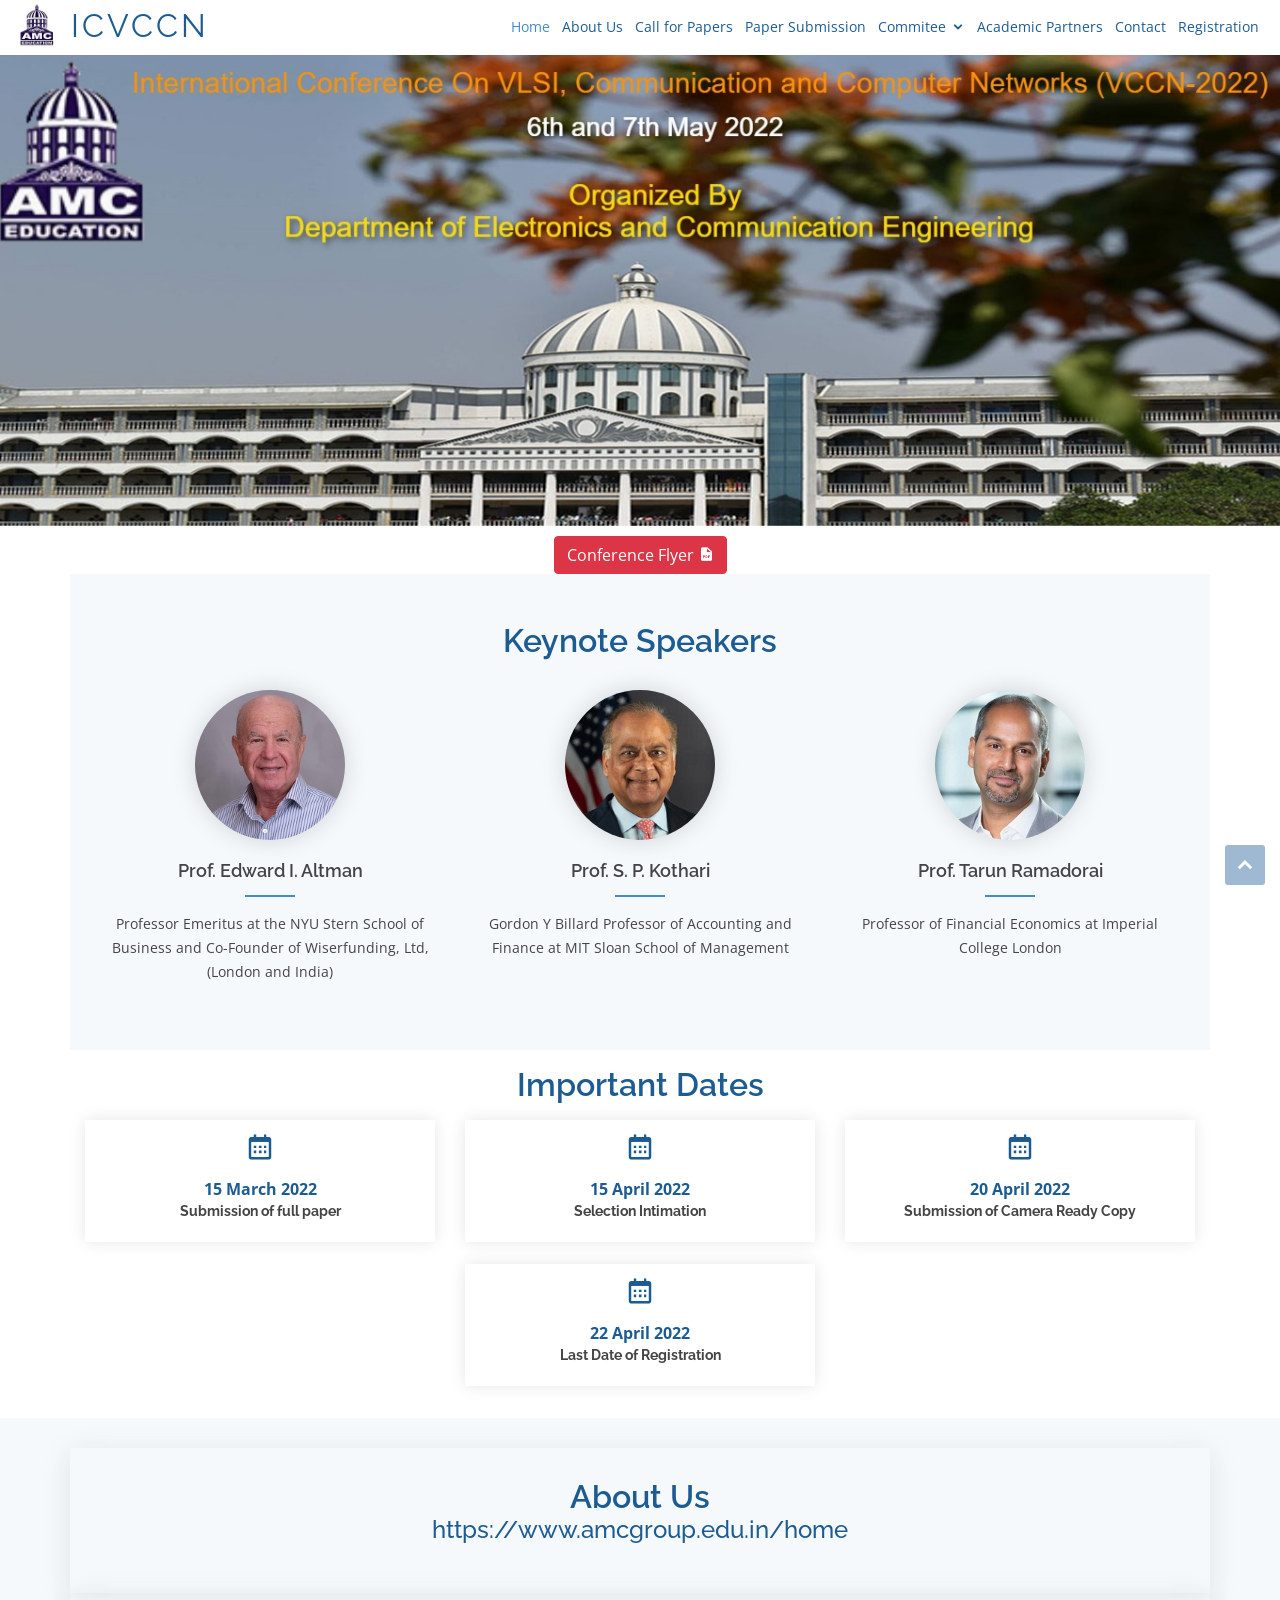
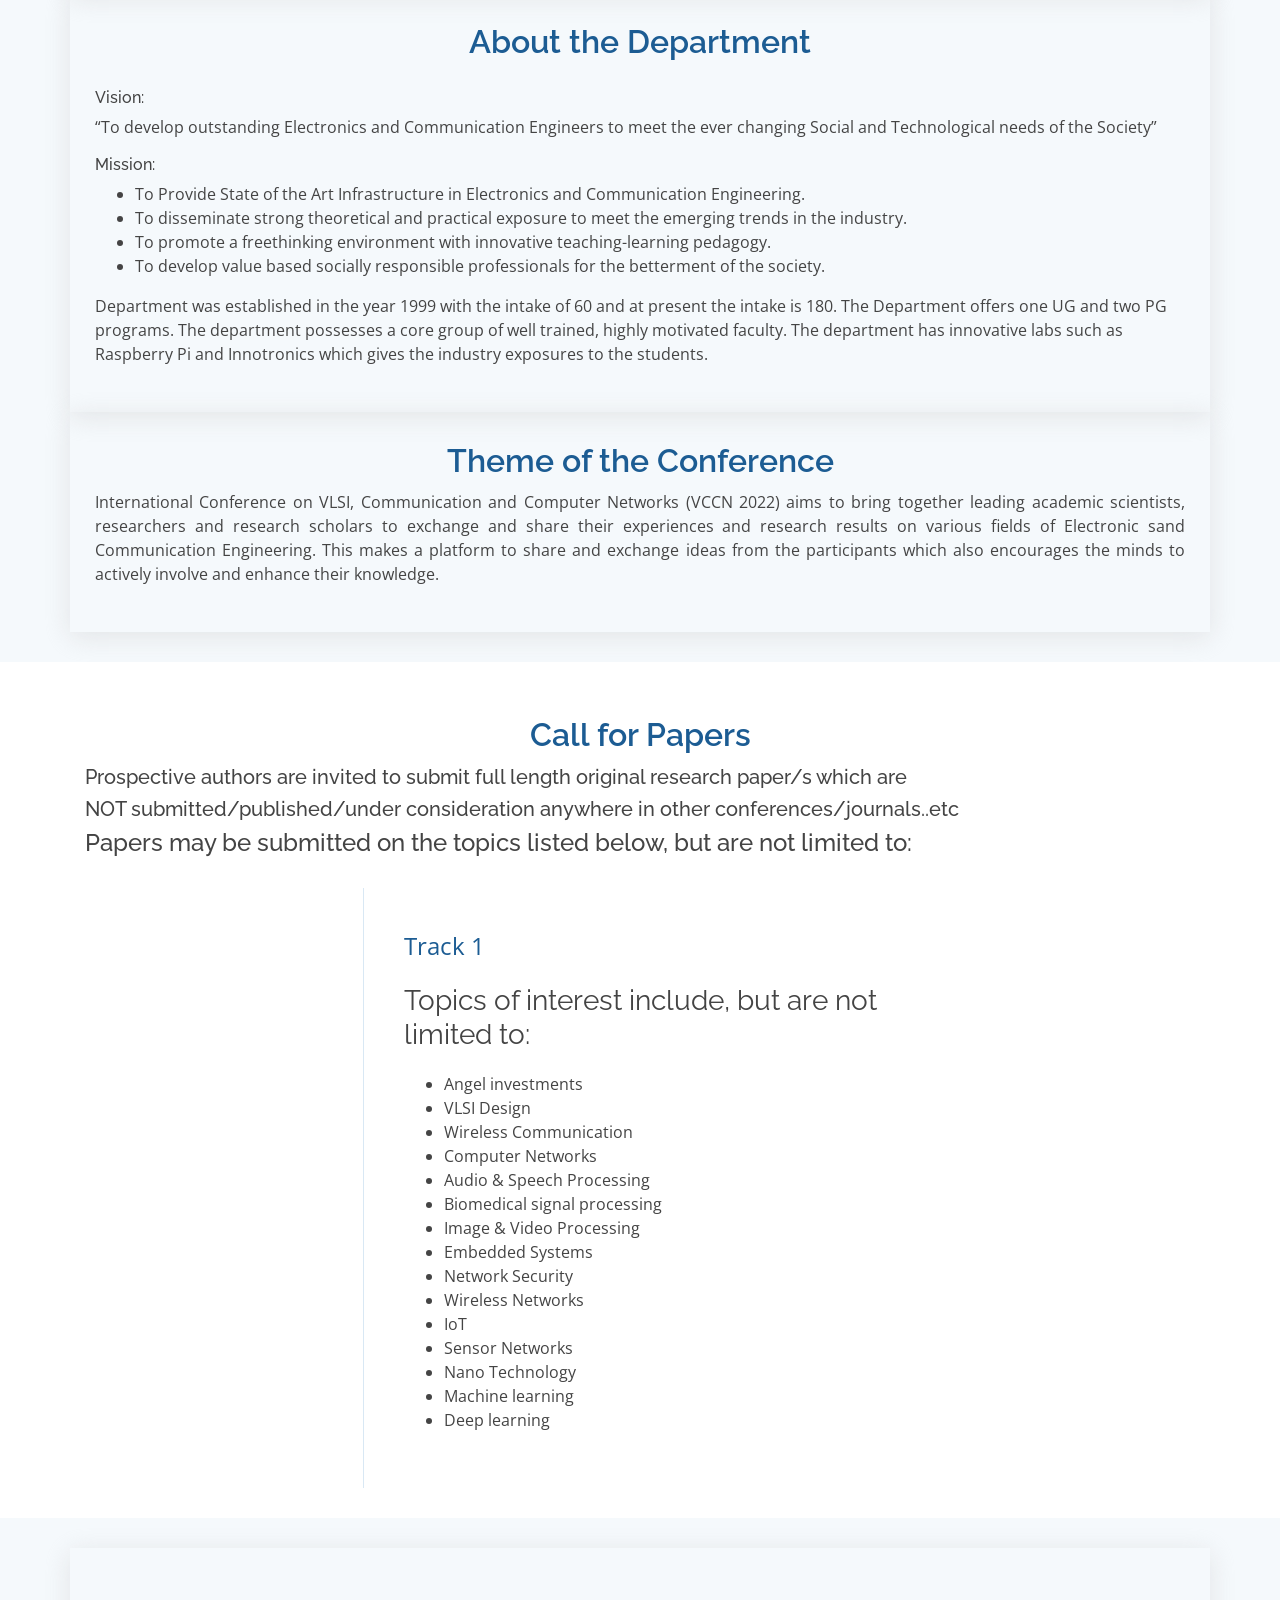
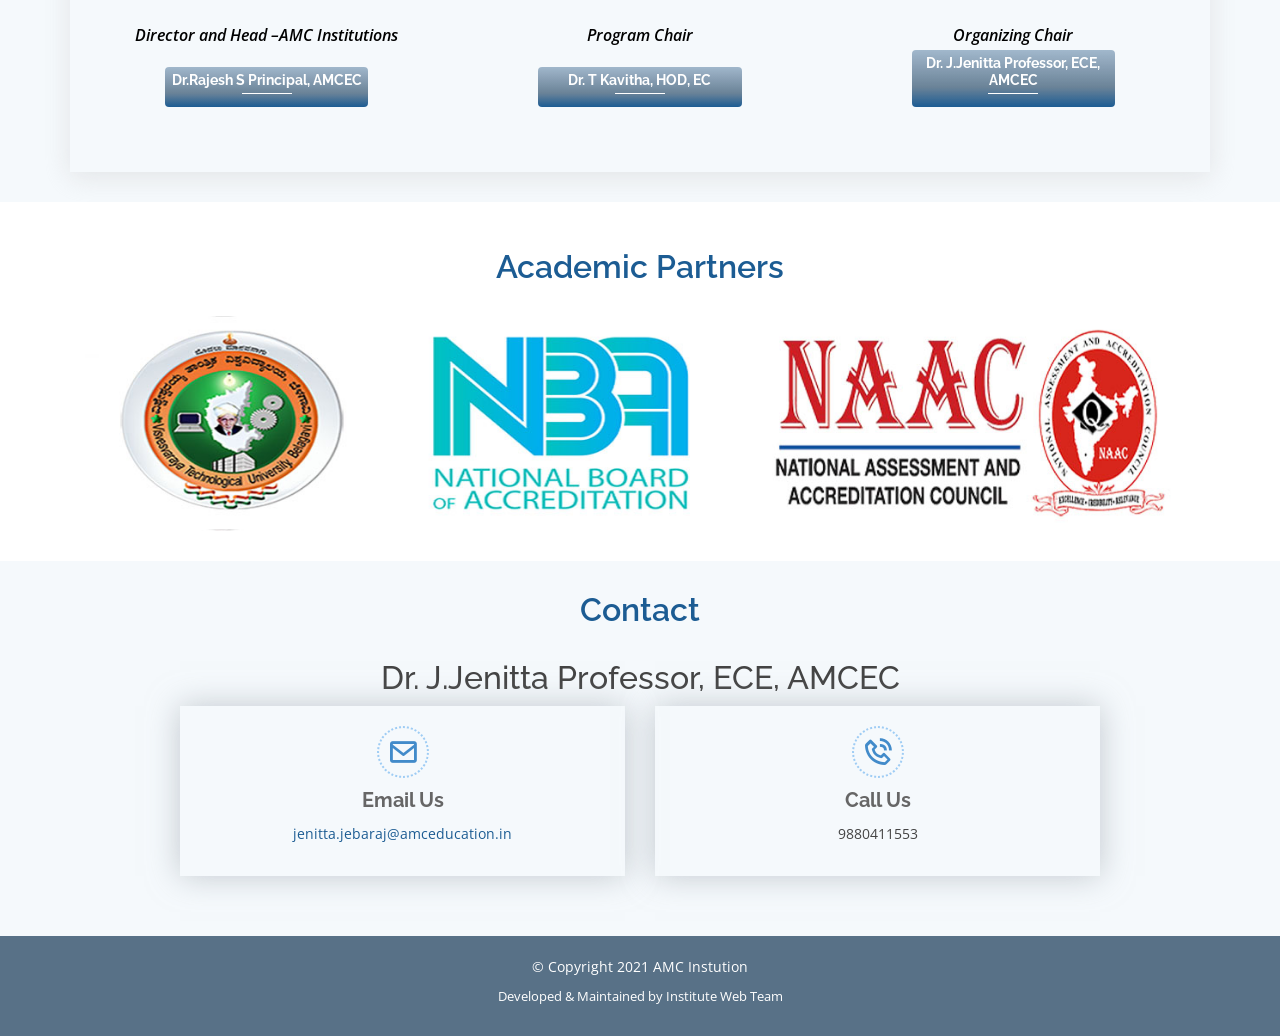
<file: EC-AMCEC/index.html>
<!DOCTYPE html>
<html lang="en">


<head>
  <meta charset="utf-8">
  <meta content="width=device-width, initial-scale=1.0" name="viewport">

  <title>Home | ICVCCN-2022</title>
  <meta content="International Conference On VLSI, Communication and Computer Networks" name="description">
  <meta content="ICVCCN-2022" name="keywords">

  <!-- Favicons -->
  <link href="assets/img/icfmcf-logo.ico" rel="icon">


  <!-- Google Fonts -->
  <link href="https://fonts.googleapis.com/css?family=Open+Sans:300,300i,400,400i,600,600i,700,700i|Raleway:300,300i,400,400i,600,600i,700,700i,900" rel="stylesheet">

  <!-- Vendor CSS Files -->
  <link href="assets/vendor/bootstrap/css/bootstrap.min.css" rel="stylesheet">
  <link href="assets/vendor/icofont/icofont.min.css" rel="stylesheet">
  <link href="assets/vendor/boxicons/css/boxicons.min.css" rel="stylesheet">
  <link href="assets/vendor/animate.css/animate.min.css" rel="stylesheet">
  <link href="assets/vendor/venobox/venobox.css" rel="stylesheet">
  <link href="assets/vendor/owl.carousel/assets/owl.carousel.min.css" rel="stylesheet">
  <link href="assets/vendor/aos/aos.css" rel="stylesheet">

  <!-- Template Main CSS File -->
  <link href="assets/css/style.css" rel="stylesheet">

</head>

<body>

  <!-- ======= Header ======= -->
<header id="header">
    <div class="container-fluid">

      <div class="logo float-left py-1">
        <!-- <h1 class="text-light"><a href="index.html"><span>ICFMCF</span></a></h1> -->
        <!-- Uncomment below if you prefer to use an image logo -->
      <h1 class="text-light"><a href="index-2.html"><img src="assets/img/logo.png" alt="" class="img-fluid">&nbsp;ICVCCN</a></h1>
      </div>

      <nav class="nav-menu float-right d-none d-lg-block py-1">
        <ul>
          <li class="active"><a href="index-2.html">Home</a></li>
          <li><a href="index-2.html#about">About Us</a></li>
		      <li><a href="index-2.html#papers">Call for Papers</a></li>
          <li><a href="papers-submission.html">Paper Submission</a></li>
          <li class="drop-down"><a href="index-2.html#commitee">Commitee</a>
              <ul>
              <li><a href="CheifPatrons.html">Cheif Patrons</a></li>
              <li><a href="Patrons.html">Patrons</a></li>
              <li><a href="TechnicalProgramCommittee.html">Technical Program Committee</a></li>
              <li><a href="ProgramChair.html">Program Chair</a></li>
              <li><a href="OrganizingChair.html">Organizing Chair</a></li>
              </ul>
		      </li>
		 
		  <li><a href="index-2.html#partners">Academic Partners</a></li>
          
          </li>
          
		  <li><a href="index-2.html#contact">Contact</a></li>
		  <li><a href="register.html">Registration</a></li>
        </ul>
      </nav><!-- .nav-menu -->

    </div>
  </header><!-- End Header -->
  <!-- ======= Hero Section ======= -->
  <section id="home" style="padding:0;">
   
      <div class="carousel slide" data-ride="carousel">
		<div class="carousel-inner" role="listbox">

          <!-- Slide 1 -->
          <div class="carousel-item active">
          <div class="carousel-item active">
            <img class="d-block w-100" src="assets/img/slide/icfmcf.jpg" alt="First slide">
          </div>
        </div>
      </div>

  </section><!-- End Hero -->
  <main id="main">
<section class="counts" style="padding:10px 0;">
<div class="container">

<div class="row">
<div class="col-sm-12 text-center">
<a href="assets/data/cfp-poster-icfmcf.pdf" target="_blank" class="btn btn-danger">Conference Flyer <i class="bx bxs-file-pdf"></i></a>
</div>
<div id="speakers" class="col-12 section-bg">
<!-- ======= Speaker Section ======= -->

      <div class="services container mt-3">

        <div class="section-title">
          <h2 class="mt-5">Keynote Speakers</h2>
        </div>

        <div class="row">
          <div class="col-lg-4 col-md-6 icon-box" data-aos="fade-up">
            <div class="icon"><img src="assets/img/speaker/ealtman.jpg" class="img-fluid"></div>
            <h4 class="title"><a href="https://www.stern.nyu.edu/faculty/bio/edward-altman" target="_blank">Prof. Edward I. Altman</a></h4>
            <p class="description">Professor Emeritus at the NYU Stern School of Business and Co-Founder of Wiserfunding, Ltd, (London and India)</p>
          </div>					
          <div class="col-lg-4 col-md-6 icon-box" data-aos="fade-up" data-aos-delay="100">
            <div class="icon"><img src="assets/img/speaker/s-p-kothari.jpg" class="img-fluid"></div>
            <h4 class="title"><a href="https://mitsloan.mit.edu/faculty/directory/s-p-kothari" target="_blank">Prof. S. P. Kothari</a></h4>
            <p class="description">Gordon Y Billard Professor of Accounting and Finance at MIT Sloan School of Management</p>
          </div>
          <div class="col-lg-4 col-md-6 icon-box" data-aos="fade-up" data-aos-delay="200">
            <div class="icon"><img src="assets/img/speaker/TarunHeadshot.jpg" class="img-fluid"></div>
            <h4 class="title"><a href="https://www.tarunramadorai.com/" target="_blank">Prof. Tarun Ramadorai</a></h4>
            <p class="description">Professor of Financial Economics at Imperial College London</p>
          </div>
        </div>

      </div>
   <!-- End Speaker Section -->
</div>
<div class="col-md-12 aos-init aos-animate" data-aos="fade-up" data-aos-delay="200">
	<div class="row pt-3 justify-content-center">
		<div class="col-12"><div class="section-title pb-3">
		  <h2 class="mb-0">Important Dates</h2>
		</div></div>
	

	<div class=" col-md-4 col-6 text-center aos-init aos-animate" data-aos="fade-up">
		<div class="count-box">	
		  <span><i class="bx bx-calendar"></i> 15 March 2022</span>
		  <p><b>Submission of full paper</b></p>
		</div>
    </div>
	<div class=" col-md-4 col-6 text-center aos-init aos-animate" data-aos="fade-up">
		<div class="count-box"> 
		  <span><i class="bx bx-calendar"></i> 15 April 2022</span>
		  <p><b>Selection Intimation</b></p>
		</div>
    </div>
	<div class="col-md-4 col-6 text-center aos-init aos-animate" data-aos="fade-up">
		<div class="count-box"> 
		  <span><i class="bx bx-calendar"></i> 20 April 2022</span>
		  <p><b>Submission of Camera Ready Copy</b></p>
		</div>
    </div>
    <div class="col-md-4 col-6 text-center aos-init aos-animate" data-aos="fade-up">
      <div class="count-box">
        <span><i class="bx bx-calendar"></i> 22 April 2022</span>
        <p><b>Last Date of Registration</b></p>
      </div>
      </div>
</div>
</div>
</div>
</div>
</section>
    <!-- ======= About Us Section ======= -->
    <section id="about" class="about section-bg">
      <div class="container">
        <div class="row no-gutters" data-aos="fade-up">          
          <div class="col-lg-12 justify-content-center about-content">
            <div class="section-title mb-0">
              <h2 class="mb-0">About Us</h2>
            <h4><a href="https://www.amcgroup.edu.in/home">https://www.amcgroup.edu.in/home</a></h4>
            </div>
            </div>
        </div>
      </div>
      <div class="container">
        <div class="row no-gutters" data-aos="fade-up">          
          <div class="col-lg-12 justify-content-center about-content">
            <div class="section-title mb-0">
              <h2 class="mb-0">About the Department</h2>
            </div>
            <p class="text-justify"><h6>Vision:</h6> <p>“To develop outstanding Electronics and Communication Engineers to meet the ever changing Social and Technological needs of the Society”</p>
              <h6>Mission:</h6>
              <ul>                   
                <li>To Provide State of the Art Infrastructure in Electronics and Communication Engineering.</li>
                <li>To disseminate strong theoretical and practical exposure to meet the emerging trends in the industry.</li>
                <li>To promote a freethinking environment with innovative teaching-learning pedagogy.</li>
                <li>To develop value based socially responsible professionals for the betterment of the society.</li>
                </ul>
              <p>Department was established in the year 1999 with the intake of 60 and at present the intake is 180. The Department offers one UG and two PG programs. The department possesses a core group of well trained, highly motivated faculty.  The department has innovative labs such as Raspberry Pi and Innotronics which gives the industry exposures to the students.</p> 
          </div>
        </div>
      </div>
      <div class="container">
        <div class="row no-gutters" data-aos="fade-up">          
          <div class="col-lg-12 justify-content-center about-content">
            <div class="section-title mb-0">
              <h2 class="mb-0">Theme of the Conference</h2>
            </div>
            <p class="text-justify">International Conference on VLSI, Communication and Computer Networks (VCCN 2022) aims to bring together leading academic scientists, researchers and research scholars to exchange and share their experiences and research results on various fields of Electronic sand Communication Engineering. This makes a platform to share and exchange ideas from the participants which also encourages the minds to actively involve and enhance their knowledge.  
			</p>
          </div>
        </div>
      </div>
    </section><!-- End About Us Section -->

    <!-- ======= About Lists Section ======= -->
    <section id="papers" class="about-lists" class="about">
      <div class="container">
        <div class="row no-gutters justify-content-center" data-aos="fade-up">
		<div class="col-lg-12 my-4 " >
		<div class="section-title mb-0">
              <h2 class="mb-0">Call for Papers</h2>
            </div>
		<h5>Prospective authors are invited to submit full length original research paper/s which are</h5> 
      <h5>NOT submitted/published/under consideration anywhere in other conferences/journals..etc</h5>
		<h4>Papers may be submitted on the topics listed below, but are not limited to:</h4>
	</div>

          <div class="col-md-6 content-item" data-aos="fade-up" data-aos-delay="100">
            <span>Track 1</span>
            <h4>Topics of interest include, but are not limited to:</h4>
<ul>
<li>Angel investments</li>
<li>VLSI Design</li>
<li>Wireless Communication</li>
<li>Computer Networks</li>
<li>Audio & Speech Processing</li>
<li>Biomedical signal processing</li>
<li>Image & Video Processing</li>
<li>Embedded Systems</li>
<li>Network Security</li>
<li>Wireless Networks</li>
<li>IoT</li>
<li>Sensor Networks</li>
<li>Nano Technology</li>
<li>Machine learning</li>
<li>Deep learning</li>
</ul>
          </div>   

        </div>

      </div>
    </section><!-- End About Lists Section -->
	
	
	
	<!-- ======= commitee Section ======= -->
    <section id="commitee" class="section-bg">
      <div class="container">
        <div class="row shadow-section justify-content-center" data-aos="fade-up">
  			
			<div class="col-lg-12 team">
				<div class="row">
          <div class="col-lg-4 col-md-6" data-aos="fade-up">
            <div class="member">
              <div class="pic">
              <span>Director and Head –AMC Institutions</span> 
              </div>
              <div class="member-info">
              <h4>Dr.Rajesh S Principal, AMCEC</h4>
                              
              </div>
            </div>
            </div>
            <div class="col-lg-4 col-md-6" data-aos="fade-up">
              <div class="member">
                <div class="pic">
                <span>Program Chair</span> 
                </div>
                <div class="member-info">
                <h4>Dr. T Kavitha,  HOD, EC</h4>
                                
                </div>
              </div>
              </div>
				  <div class="col-lg-4 col-md-6" data-aos="fade-up">
					<div class="member">
					  <div class="pic">
					  <span>Organizing Chair</span>
					  </div>
					  <div class="member-info">
						<h4>Dr. J.Jenitta Professor, ECE, AMCEC</h4>
						                
					  </div>
					</div>
				  </div>
				  
				  
          
				</div>
			</div>
         </div>	  
      </div>
    </section><!-- End commitee Section -->
	
    <!-- ======= Frequently Asked Questions Section ======= -->
    <section id="partners" class="faq">
      <div class="container">

        <div class="section-title">
          <h2 class="mt-3">Academic Partners</h2>
        </div>

        <div class="row align-items-stretch">
        	<div class="col-12">
		  <img src="assets/img/partners.jpg" class="img-fluid w-100">
		</div>

        </div>

      </div>
    </section><!-- End Frequently Asked Questions Section -->

    <!-- ======= Contact Us Section ======= -->
     <section id="contact" class="contact section-bg">
      <div class="container">

        <div class="section-title">
          <h2>Contact</h2>
        </div>
        <div class="row justify-content-center">
        <h2>Dr. J.Jenitta Professor, ECE, AMCEC</h2>
        </div>
        <div class="row justify-content-center">

          <div class="col-lg-5 col-md-6 d-flex align-items-stretch" data-aos="fade-up" data-aos-delay="100">
            <div class="info-box">
              <i class="bx bx-envelope"></i>
              <h3>Email Us</h3>
              <p><a href="mailto:jenitta.jebaraj@amceducation.in">jenitta.jebaraj@amceducation.in</a></p>
            </div>
          </div>
		  <div class="col-lg-5 col-md-6 d-flex align-items-stretch" data-aos="fade-up" data-aos-delay="200">
            <div class="info-box ">
              <i class="bx bx-phone-call"></i>
              <h3>Call Us</h3>
              <p>9880411553</p>
            </div>
          </div>
		  
        </div>

      </div>
    </section><!-- End Contact Us Section -->

  </main><!-- End #main -->

  <!-- ======= Footer ======= -->
<footer id="footer">
      <div class="copyright">
        &copy; Copyright 2021 <a href="https://apply.amcgroup.edu.in/" target="_blank">AMC Instution</a>
      </div>
      <div class="credits">
          Developed & Maintained by Institute Web Team
      </div>
    </div>
  </footer><!-- End Footer -->

  <a href="#" class="back-to-top"><i class="icofont-simple-up"></i></a>

  <!-- Vendor JS Files -->
  <script src="assets/vendor/jquery/jquery.min.js"></script>
  <script src="assets/vendor/bootstrap/js/bootstrap.bundle.min.js"></script>
  <script src="assets/vendor/jquery.easing/jquery.easing.min.js"></script>
  <script src="assets/vendor/php-email-form/validate.js"></script>
  <script src="assets/vendor/jquery-sticky/jquery.sticky.js"></script>
  <script src="assets/vendor/venobox/venobox.min.js"></script>
  <script src="assets/vendor/waypoints/jquery.waypoints.min.js"></script>
  <script src="assets/vendor/counterup/counterup.min.js"></script>
  <script src="assets/vendor/owl.carousel/owl.carousel.min.js"></script>
  <script src="assets/vendor/isotope-layout/isotope.pkgd.min.js"></script>
  <script src="assets/vendor/aos/aos.js"></script>

  <!-- Template Main JS File -->
  <script src="assets/js/main.js"></script>
</body>
</html>
</file>
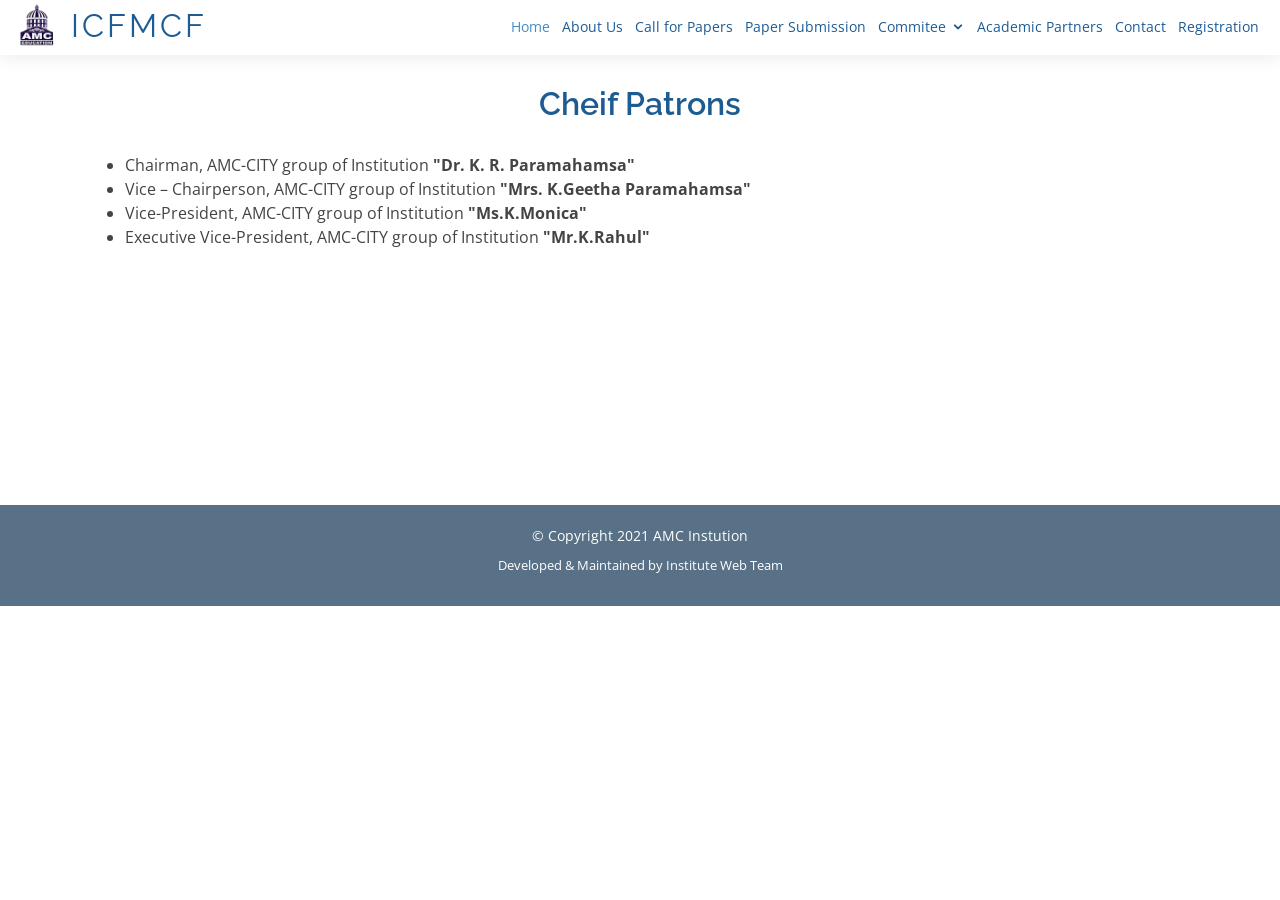
<file: EC-AMCEC/CheifPatrons.html>
<!DOCTYPE html>
<html lang="en">


<head>
  <meta charset="utf-8">
  <meta content="width=device-width, initial-scale=1.0" name="viewport">

  <title>Cheif Patrons| ICVCCN</title>
  <meta content="International Conference On VLSI, Communication and Computer Networks" name="description">
  <meta content="ICVCCN" name="keywords">

  <!-- Favicons -->
  <link href="assets/img/icfmcf-logo.ico" rel="icon">
  <link href="assets/img/icfmcf-logo.png" rel="apple-touch-icon">

  <!-- Google Fonts -->
  <link href="https://fonts.googleapis.com/css?family=Open+Sans:300,300i,400,400i,600,600i,700,700i|Raleway:300,300i,400,400i,600,600i,700,700i,900" rel="stylesheet">

  <!-- Vendor CSS Files -->
  <link href="assets/vendor/bootstrap/css/bootstrap.min.css" rel="stylesheet">
  <link href="assets/vendor/icofont/icofont.min.css" rel="stylesheet">
  <link href="assets/vendor/boxicons/css/boxicons.min.css" rel="stylesheet">
  <link href="assets/vendor/animate.css/animate.min.css" rel="stylesheet">
  <link href="assets/vendor/venobox/venobox.css" rel="stylesheet">
  <link href="assets/vendor/owl.carousel/assets/owl.carousel.min.css" rel="stylesheet">
  <link href="assets/vendor/aos/aos.css" rel="stylesheet">

  <!-- Template Main CSS File -->
  <link href="assets/css/style.css" rel="stylesheet">
</head>

<body>
  <!-- ======= Header ======= -->
<header id="header">
    <div class="container-fluid">

      <div class="logo float-left py-1">
       
     <h1 class="text-light"><a href="index-2.html"><img src="assets/img/logo.png" alt="" class="img-fluid">&nbsp;ICFMCF</a></h1>
      </div>

      <nav class="nav-menu float-right d-none d-lg-block py-1">
        <ul>
          <li class="active"><a href="index-2.html">Home</a></li>
          <li><a href="index-2.html#about">About Us</a></li>
		      <li><a href="index-2.html#papers">Call for Papers</a></li>
          <li><a href="papers-submission.html">Paper Submission</a></li>
          <li class="drop-down"><a href="index-2.html#commitee">Commitee</a>
            <ul>
              <li><a href="CheifPatrons.html">Cheif Patrons</a></li>
              <li><a href="Patrons.html">Patrons</a></li>
              <li><a href="TechnicalProgramCommittee.html">Technical Program Committee</a></li>
              <li><a href="ProgramChair.html">Program Chair</a></li>
              <li><a href="OrganizingChair.html">Organizing Chair</a></li>
              </ul>
		      </li>
		 
		  <li><a href="index-2.html#partners">Academic Partners</a></li>
          
          </li>
          
		  <li><a href="index-2.html#contact">Contact</a></li>
		  <li><a href="register.html">Registration</a></li>
        </ul>
      </nav><!-- .nav-menu -->

    </div>
  </header><!-- End Header -->
  <main id="main">

    <section class="inner-page">
      <div class="container">
	  <div class="section-title">
          <h2>Cheif Patrons</h2>
        </div>
        <div class="row">
          <div class="col-lg-12">
         <ul>
			<li> Chairman, AMC-CITY group of Institution
        <strong>"Dr. K. R. Paramahamsa"</strong></li>
			<li>Vice – Chairperson, AMC-CITY group of Institution
        <strong> "Mrs. K.Geetha Paramahamsa"</strong></li>
			<li>Vice-President, AMC-CITY group of Institution
        <strong>"Ms.K.Monica"</strong> </li>
			<li>Executive Vice-President, AMC-CITY group of Institution
        <strong>"Mr.K.Rahul"</strong></li>
		</ul>
		</div>
        </div>
      </div>
    </section>

  </main><!-- End #main -->

  <!-- ======= Footer ======= -->
  <footer id="footer">
    <div class="copyright">
      &copy; Copyright 2021 <a href="https://apply.amcgroup.edu.in/" target="_blank">AMC Instution</a>
    </div>
    <div class="credits">
        Developed & Maintained by Institute Web Team
    </div>
  </div>
</footer><!-- End Footer -->

  <a href="#" class="back-to-top"><i class="icofont-simple-up"></i></a>

  <!-- Vendor JS Files -->
  <script src="assets/vendor/jquery/jquery.min.js"></script>
  <script src="assets/vendor/bootstrap/js/bootstrap.bundle.min.js"></script>
  <script src="assets/vendor/jquery.easing/jquery.easing.min.js"></script>
  <script src="assets/vendor/php-email-form/validate.js"></script>
  <script src="assets/vendor/jquery-sticky/jquery.sticky.js"></script>
  <script src="assets/vendor/venobox/venobox.min.js"></script>
  <script src="assets/vendor/waypoints/jquery.waypoints.min.js"></script>
  <script src="assets/vendor/counterup/counterup.min.js"></script>
  <script src="assets/vendor/owl.carousel/owl.carousel.min.js"></script>
  <script src="assets/vendor/isotope-layout/isotope.pkgd.min.js"></script>
  <script src="assets/vendor/aos/aos.js"></script>

  <!-- Template Main JS File -->
  <script src="assets/js/main.js"></script>
</body>


</html>
</file>
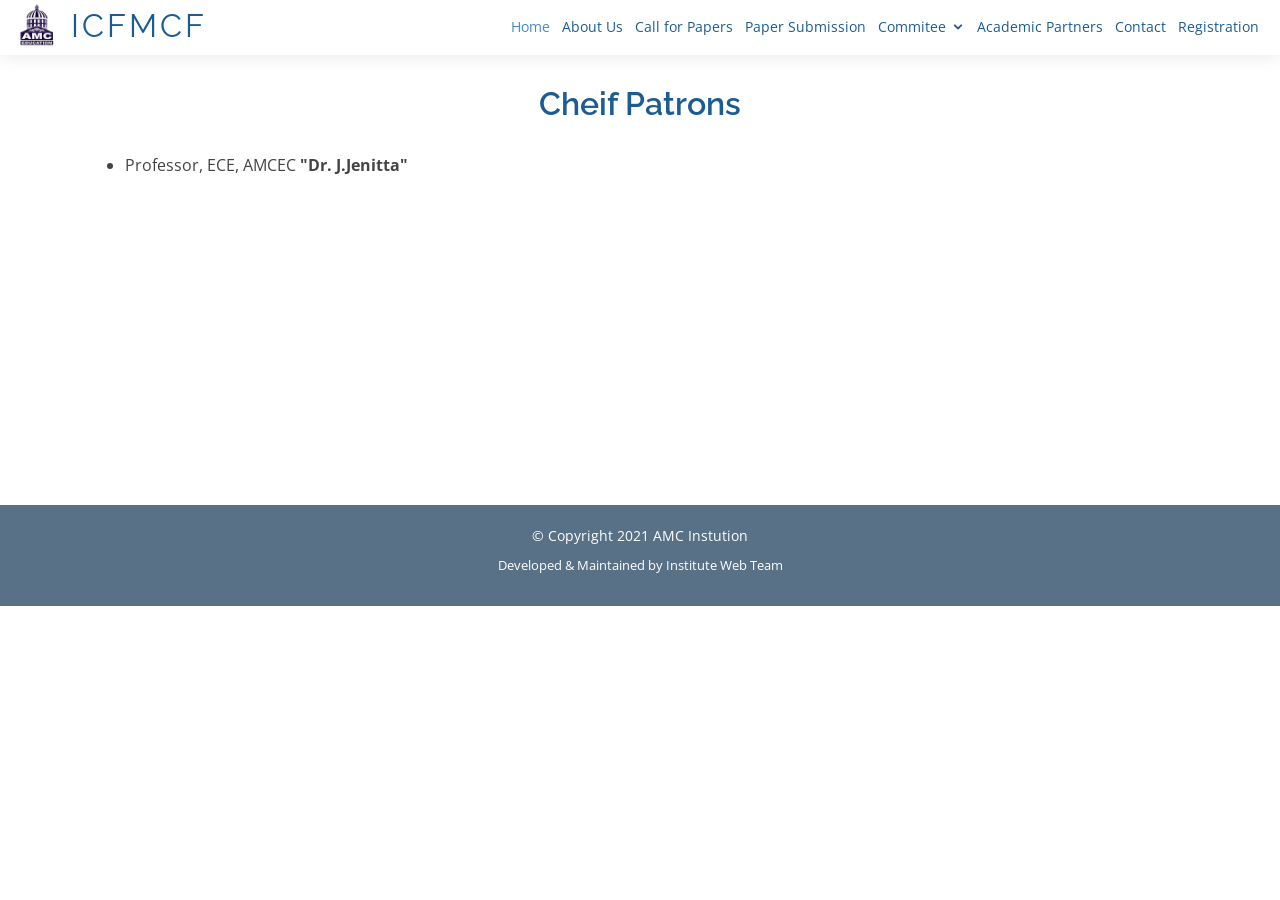
<file: EC-AMCEC/OrganizingChair.html>
<!DOCTYPE html>
<html lang="en">


<head>
  <meta charset="utf-8">
  <meta content="width=device-width, initial-scale=1.0" name="viewport">

  <title>Cheif Patrons| ICVCCN</title>
  <meta content="International Conference On VLSI, Communication and Computer Networks" name="description">
  <meta content="ICVCCN" name="keywords">

  <!-- Favicons -->
  <link href="assets/img/icfmcf-logo.ico" rel="icon">
  <link href="assets/img/icfmcf-logo.png" rel="apple-touch-icon">

  <!-- Google Fonts -->
  <link href="https://fonts.googleapis.com/css?family=Open+Sans:300,300i,400,400i,600,600i,700,700i|Raleway:300,300i,400,400i,600,600i,700,700i,900" rel="stylesheet">

  <!-- Vendor CSS Files -->
  <link href="assets/vendor/bootstrap/css/bootstrap.min.css" rel="stylesheet">
  <link href="assets/vendor/icofont/icofont.min.css" rel="stylesheet">
  <link href="assets/vendor/boxicons/css/boxicons.min.css" rel="stylesheet">
  <link href="assets/vendor/animate.css/animate.min.css" rel="stylesheet">
  <link href="assets/vendor/venobox/venobox.css" rel="stylesheet">
  <link href="assets/vendor/owl.carousel/assets/owl.carousel.min.css" rel="stylesheet">
  <link href="assets/vendor/aos/aos.css" rel="stylesheet">

  <!-- Template Main CSS File -->
  <link href="assets/css/style.css" rel="stylesheet">
</head>

<body>
  <!-- ======= Header ======= -->
<header id="header">
    <div class="container-fluid">

      <div class="logo float-left py-1">
       
     <h1 class="text-light"><a href="index-2.html"><img src="assets/img/logo.png" alt="" class="img-fluid">&nbsp;ICFMCF</a></h1>
      </div>

      <nav class="nav-menu float-right d-none d-lg-block py-1">
        <ul>
          <li class="active"><a href="index-2.html">Home</a></li>
          <li><a href="index-2.html#about">About Us</a></li>
		      <li><a href="index-2.html#papers">Call for Papers</a></li>
          <li><a href="papers-submission.html">Paper Submission</a></li>
          <li class="drop-down"><a href="index-2.html#commitee">Commitee</a>
            <ul>
              <li><a href="CheifPatrons.html">Cheif Patrons</a></li>
              <li><a href="Patrons.html">Patrons</a></li>
              <li><a href="TechnicalProgramCommittee.html">Technical Program Committee</a></li>
              <li><a href="ProgramChair.html">Program Chair</a></li>
              <li><a href="OrganizingChair.html">Organizing Chair</a></li>
              </ul>
		      </li>
		 
		  <li><a href="index-2.html#partners">Academic Partners</a></li>
          
          </li>
          
		  <li><a href="index-2.html#contact">Contact</a></li>
		  <li><a href="register.html">Registration</a></li>
        </ul>
      </nav><!-- .nav-menu -->

    </div>
  </header><!-- End Header -->
  <main id="main">

    <section class="inner-page">
      <div class="container">
	  <div class="section-title">
          <h2>Cheif Patrons</h2>
        </div>
        <div class="row">
          <div class="col-lg-12">
         <ul>
			<li> Professor, ECE, AMCEC
        <strong>"Dr. J.Jenitta"</strong></li>   
		</ul>
		</div>
        </div>
      </div>
    </section>

  </main><!-- End #main -->

  <!-- ======= Footer ======= -->
  <footer id="footer">
    <div class="copyright">
      &copy; Copyright 2021 <a href="https://apply.amcgroup.edu.in/" target="_blank">AMC Instution</a>
    </div>
    <div class="credits">
        Developed & Maintained by Institute Web Team
    </div>
  </div>
</footer><!-- End Footer -->

  <a href="#" class="back-to-top"><i class="icofont-simple-up"></i></a>

  <!-- Vendor JS Files -->
  <script src="assets/vendor/jquery/jquery.min.js"></script>
  <script src="assets/vendor/bootstrap/js/bootstrap.bundle.min.js"></script>
  <script src="assets/vendor/jquery.easing/jquery.easing.min.js"></script>
  <script src="assets/vendor/php-email-form/validate.js"></script>
  <script src="assets/vendor/jquery-sticky/jquery.sticky.js"></script>
  <script src="assets/vendor/venobox/venobox.min.js"></script>
  <script src="assets/vendor/waypoints/jquery.waypoints.min.js"></script>
  <script src="assets/vendor/counterup/counterup.min.js"></script>
  <script src="assets/vendor/owl.carousel/owl.carousel.min.js"></script>
  <script src="assets/vendor/isotope-layout/isotope.pkgd.min.js"></script>
  <script src="assets/vendor/aos/aos.js"></script>

  <!-- Template Main JS File -->
  <script src="assets/js/main.js"></script>
</body>


</html>
</file>
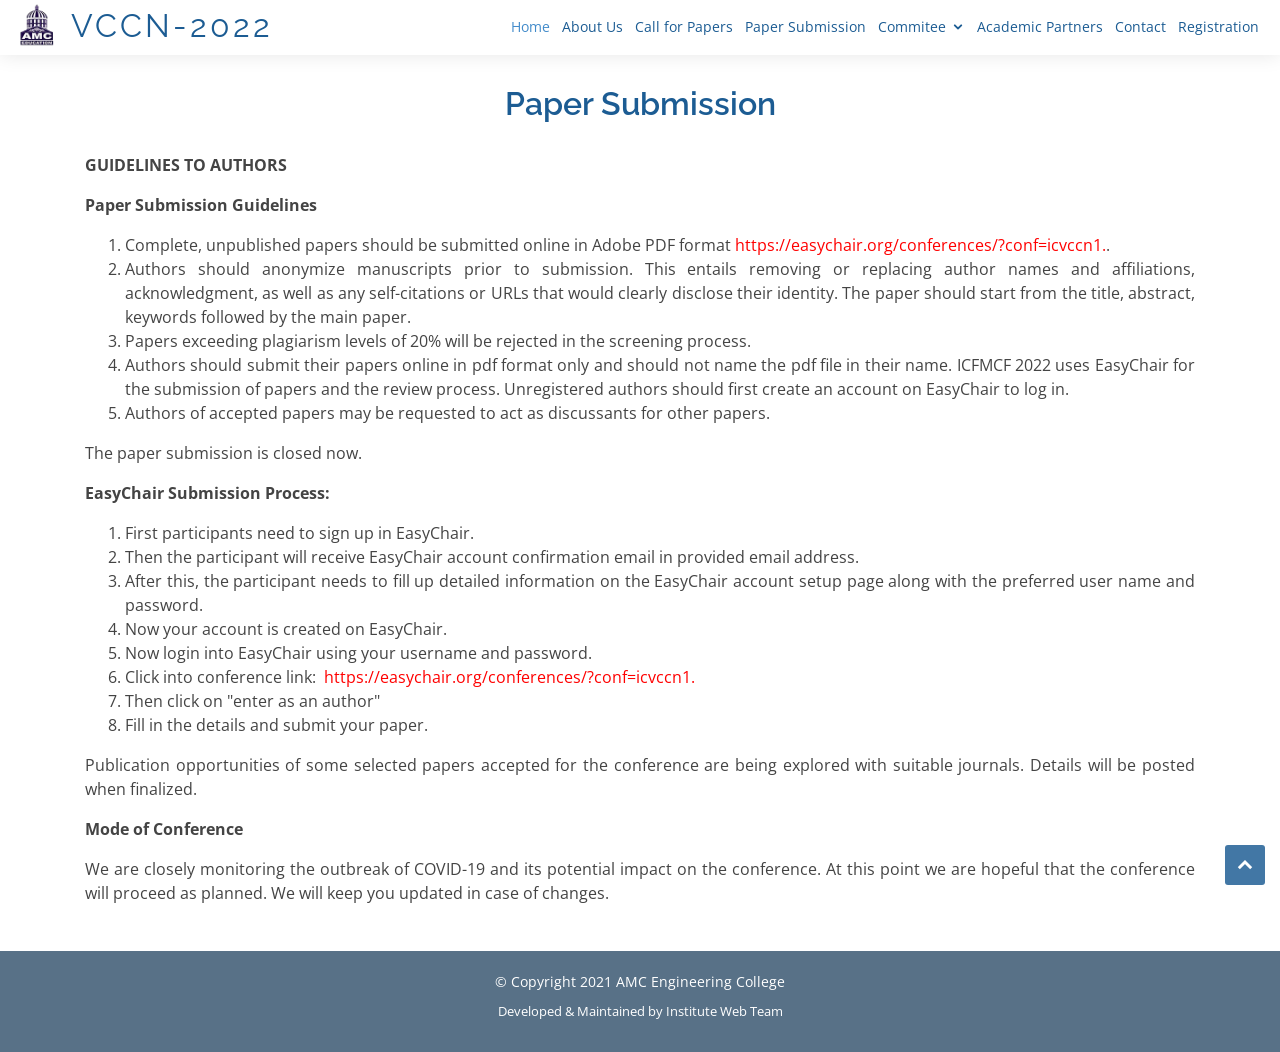
<file: EC-AMCEC/papers-submission.html>
<!DOCTYPE html>
<html lang="en">

<head>
  <meta charset="utf-8">
  <meta content="width=device-width, initial-scale=1.0" name="viewport">

  <title>Paper Submission | VCCN-2022</title>
  <meta content="International Conference On VLSI, Communication and Computer Networks" name="description">
  <meta content="VCCN-2022" name="keywords">

  <!-- Favicons -->
  <link href="assets/img/icfmcf-logo.ico" rel="icon">

  <!-- Google Fonts -->
  <link href="https://fonts.googleapis.com/css?family=Open+Sans:300,300i,400,400i,600,600i,700,700i|Raleway:300,300i,400,400i,600,600i,700,700i,900" rel="stylesheet">

  <!-- Vendor CSS Files -->
  <link href="assets/vendor/bootstrap/css/bootstrap.min.css" rel="stylesheet">
  <link href="assets/vendor/icofont/icofont.min.css" rel="stylesheet">
  <link href="assets/vendor/boxicons/css/boxicons.min.css" rel="stylesheet">
  <link href="assets/vendor/animate.css/animate.min.css" rel="stylesheet">
  <link href="assets/vendor/venobox/venobox.css" rel="stylesheet">
  <link href="assets/vendor/owl.carousel/assets/owl.carousel.min.css" rel="stylesheet">
  <link href="assets/vendor/aos/aos.css" rel="stylesheet">

  <!-- Template Main CSS File -->
  <link href="assets/css/style.css" rel="stylesheet">
</head>

<body>

  <!-- ======= Header ======= -->
<header id="header">
    <div class="container-fluid">

      <div class="logo float-left py-1">
        <!-- <h1 class="text-light"><a href="index.html"><span>ICFMCF</span></a></h1> -->
        <!-- Uncomment below if you prefer to use an image logo -->
     <h1 class="text-light"><a href="index-2.html"><img src="assets/img/logo.png" alt="" class="img-fluid">&nbsp;VCCN-2022</a></h1>
      </div>

      <nav class="nav-menu float-right d-none d-lg-block py-1">
        <ul>
          <li class="active"><a href="index-2.html">Home</a></li>
          <li><a href="index-2.html#about">About Us</a></li>
		      <li><a href="index-2.html#papers">Call for Papers</a></li>
          <li><a href="papers-submission.html">Paper Submission</a></li>
          <li class="drop-down"><a href="index-2.html#commitee">Commitee</a>
              <ul>
              <li><a href="CheifPatrons.html">Cheif Patrons</a></li>
              <li><a href="Patrons.html">Patrons</a></li>
              <li><a href="TechnicalProgramCommittee.html">Technical Program Committee</a></li>
              <li><a href="ProgramChair.html">Program Chair</a></li>
              <li><a href="OrganizingChair.html">Organizing Chair</a></li>
              </ul>
		      </li>
		 
		  <li><a href="index-2.html#partners">Academic Partners</a></li>
          
          </li>
          
		  <li><a href="index-2.html#contact">Contact</a></li>
		  <li><a href="register.html">Registration</a></li>
        </ul>
      </nav><!-- .nav-menu -->

    </div>
  </header><!-- End Header -->

  <main id="main">

    <section class="inner-page">
      <div class="container">
		<div class="section-title">
          <h2>Paper Submission</h2>
        </div>
        <div class="row">
            <div class="col-md-12 text-justify">
                <p><strong>GUIDELINES TO AUTHORS</strong></p>
<p><strong>Paper Submission Guidelines</strong></p>
<ol>
<li>Complete, unpublished papers should be submitted online in Adobe PDF format <a href="https://easychair.org/conferences/?conf=icvccn1." target="_blank" style="color:red;">https://easychair.org/conferences/?conf=icvccn1.</a>.</li>
<li>Authors should anonymize manuscripts prior to submission. This entails removing or replacing author names and affiliations, acknowledgment, as well as any self-citations or URLs that would clearly disclose their identity. The paper should start from the title, abstract, keywords followed by the main paper.</li>
<li>Papers exceeding plagiarism levels of 20% will be rejected in the screening process.</li>
<li>Authors should submit their papers online in pdf format only and should not name the pdf file in their name. ICFMCF 2022 uses EasyChair for the submission of papers and the review process. Unregistered authors should first create an account on&nbsp;EasyChair to log in.</li>
<li>Authors of accepted papers may be requested to act as discussants for other papers.</li>
</ol>

<p>The paper submission is closed now.</p>

<p><strong>EasyChair Submission Process:</strong></p>
<ol>
<li>First participants need to sign up in EasyChair.</li>
<li>Then the participant will receive EasyChair account confirmation email in provided email address.</li>
<li>After this, the participant needs to fill up detailed information on the EasyChair account setup page along with the preferred user name and password.</li>
<li>Now your account is created on EasyChair.</li>
<li>Now login into EasyChair using your username and password.</li>
<li>Click into conference link:&nbsp; <a style="color:red;" href="https://easychair.org/conferences/?conf=icvccn1." target="_blank">https://easychair.org/conferences/?conf=icvccn1.</a></li>
<li>Then click on "enter as an author"</li>
<li>Fill in the details and submit your paper.</li>
</ol>
<p>Publication opportunities of some selected papers accepted for the conference are being explored with suitable journals. Details will be posted when finalized.</p>

<p><strong>Mode of Conference</strong></p>

<p class="text-justify">We are closely monitoring the outbreak of COVID-19 and its potential
impact on the conference. At this point we are hopeful that the conference
will proceed as planned. We will keep you updated in case of changes.</p>

            </div>
        </div>
    </div>
  </div>
</section>

</main><!-- End #main -->
<!-- ======= Footer ======= -->
<footer id="footer">
      <div class="copyright">
        &copy; Copyright 2021 <a href="https://apply.amcgroup.edu.in/" target="_blank">AMC Engineering College</a>
      </div>
      <div class="credits">
        Developed & Maintained by Institute Web Team
      </div>
    </div>
  </footer><!-- End Footer -->

  <a href="#" class="back-to-top"><i class="icofont-simple-up"></i></a>

  <!-- Vendor JS Files -->
  <script src="assets/vendor/jquery/jquery.min.js"></script>
  <script src="assets/vendor/bootstrap/js/bootstrap.bundle.min.js"></script>
  <script src="assets/vendor/jquery.easing/jquery.easing.min.js"></script>
  <script src="assets/vendor/php-email-form/validate.js"></script>
  <script src="assets/vendor/jquery-sticky/jquery.sticky.js"></script>
  <script src="assets/vendor/venobox/venobox.min.js"></script>
  <script src="assets/vendor/waypoints/jquery.waypoints.min.js"></script>
  <script src="assets/vendor/counterup/counterup.min.js"></script>
  <script src="assets/vendor/owl.carousel/owl.carousel.min.js"></script>
  <script src="assets/vendor/isotope-layout/isotope.pkgd.min.js"></script>
  <script src="assets/vendor/aos/aos.js"></script>

  <!-- Template Main JS File -->
  <script src="assets/js/main.js"></script>
</body>
</html>
</file>
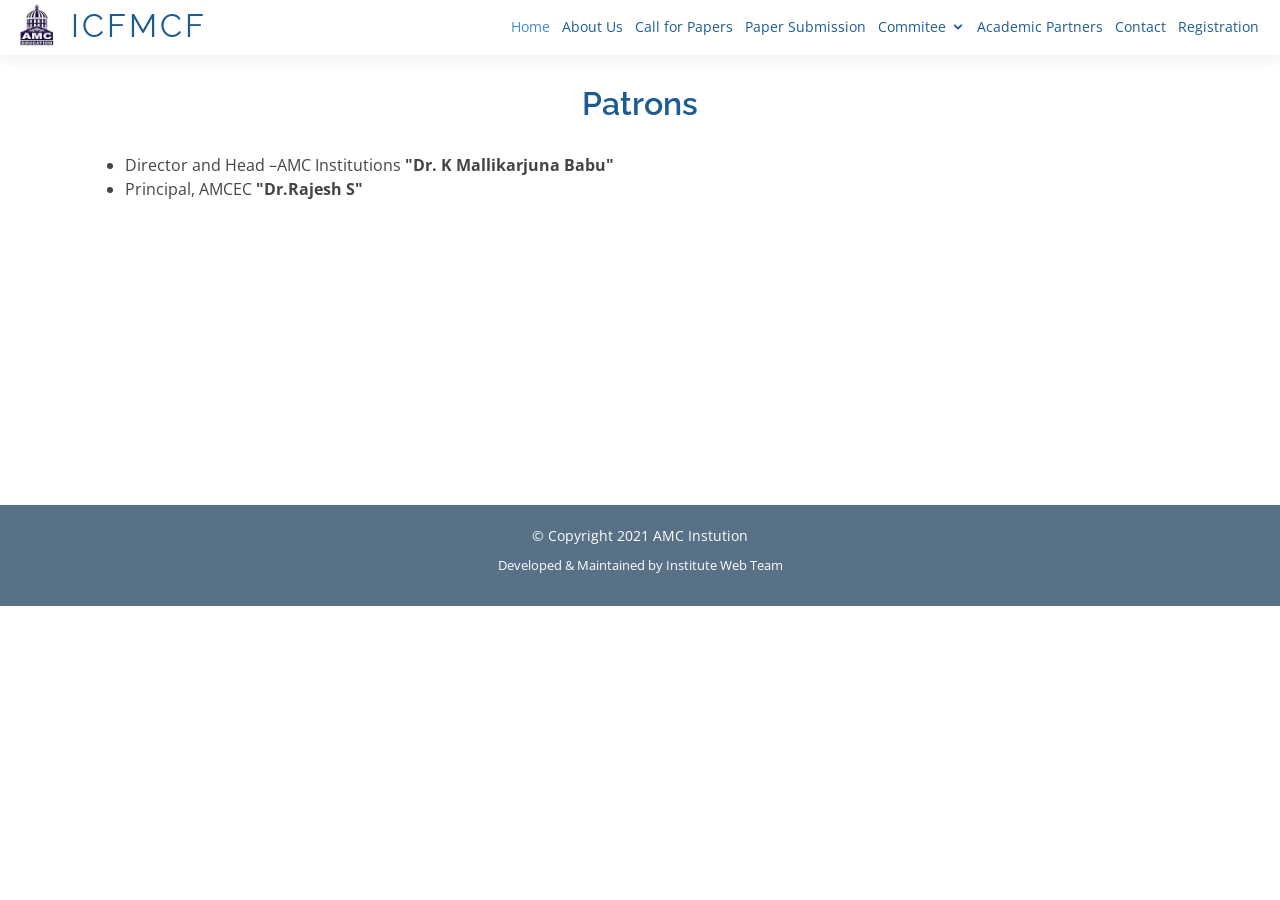
<file: EC-AMCEC/Patrons.html>
<!DOCTYPE html>
<html lang="en">


<head>
  <meta charset="utf-8">
  <meta content="width=device-width, initial-scale=1.0" name="viewport">

  <title>Cheif Patrons| ICVCCN</title>
  <meta content="International Conference On VLSI, Communication and Computer Networks" name="description">
  <meta content="ICVCCN" name="keywords">

  <!-- Favicons -->
  <link href="assets/img/icfmcf-logo.ico" rel="icon">
  <link href="assets/img/icfmcf-logo.png" rel="apple-touch-icon">

  <!-- Google Fonts -->
  <link href="https://fonts.googleapis.com/css?family=Open+Sans:300,300i,400,400i,600,600i,700,700i|Raleway:300,300i,400,400i,600,600i,700,700i,900" rel="stylesheet">

  <!-- Vendor CSS Files -->
  <link href="assets/vendor/bootstrap/css/bootstrap.min.css" rel="stylesheet">
  <link href="assets/vendor/icofont/icofont.min.css" rel="stylesheet">
  <link href="assets/vendor/boxicons/css/boxicons.min.css" rel="stylesheet">
  <link href="assets/vendor/animate.css/animate.min.css" rel="stylesheet">
  <link href="assets/vendor/venobox/venobox.css" rel="stylesheet">
  <link href="assets/vendor/owl.carousel/assets/owl.carousel.min.css" rel="stylesheet">
  <link href="assets/vendor/aos/aos.css" rel="stylesheet">

  <!-- Template Main CSS File -->
  <link href="assets/css/style.css" rel="stylesheet">
</head>

<body>
  <!-- ======= Header ======= -->
<header id="header">
    <div class="container-fluid">

      <div class="logo float-left py-1">
       
     <h1 class="text-light"><a href="index-2.html"><img src="assets/img/logo.png" alt="" class="img-fluid">&nbsp;ICFMCF</a></h1>
      </div>

      <nav class="nav-menu float-right d-none d-lg-block py-1">
        <ul>
          <li class="active"><a href="index-2.html">Home</a></li>
          <li><a href="index-2.html#about">About Us</a></li>
		      <li><a href="index-2.html#papers">Call for Papers</a></li>
          <li><a href="papers-submission.html">Paper Submission</a></li>
          <li class="drop-down"><a href="index-2.html#commitee">Commitee</a>
            <ul>
              <li><a href="CheifPatrons.html">Cheif Patrons</a></li>
              <li><a href="Patrons.html">Patrons</a></li>
              <li><a href="TechnicalProgramCommittee.html">Technical Program Committee</a></li>
              <li><a href="ProgramChair.html">Program Chair</a></li>
              <li><a href="OrganizingChair.html">Organizing Chair</a></li>
              </ul>
		      </li>
		 
		  <li><a href="index-2.html#partners">Academic Partners</a></li>
          
          </li>
          
		  <li><a href="index-2.html#contact">Contact</a></li>
		  <li><a href="register.html">Registration</a></li>
        </ul>
      </nav><!-- .nav-menu -->

    </div>
  </header><!-- End Header -->
  <main id="main">

    <section class="inner-page">
      <div class="container">
	  <div class="section-title">
          <h2>Patrons</h2>
        </div>
        <div class="row">
          <div class="col-lg-12">
         <ul>
			<li> Director and Head –AMC Institutions
        <strong>"Dr. K Mallikarjuna Babu"</strong></li>
			<li>Principal, AMCEC
        <strong> "Dr.Rajesh S"</strong></li>
		</ul>

		</div>
        </div>
      </div>
    </section>

  </main><!-- End #main -->

  <!-- ======= Footer ======= -->
  <footer id="footer">
    <div class="copyright">
      &copy; Copyright 2021 <a href="https://apply.amcgroup.edu.in/" target="_blank">AMC Instution</a>
    </div>
    <div class="credits">
        Developed & Maintained by Institute Web Team
    </div>
  </div>
</footer><!-- End Footer -->

  <a href="#" class="back-to-top"><i class="icofont-simple-up"></i></a>

  <!-- Vendor JS Files -->
  <script src="assets/vendor/jquery/jquery.min.js"></script>
  <script src="assets/vendor/bootstrap/js/bootstrap.bundle.min.js"></script>
  <script src="assets/vendor/jquery.easing/jquery.easing.min.js"></script>
  <script src="assets/vendor/php-email-form/validate.js"></script>
  <script src="assets/vendor/jquery-sticky/jquery.sticky.js"></script>
  <script src="assets/vendor/venobox/venobox.min.js"></script>
  <script src="assets/vendor/waypoints/jquery.waypoints.min.js"></script>
  <script src="assets/vendor/counterup/counterup.min.js"></script>
  <script src="assets/vendor/owl.carousel/owl.carousel.min.js"></script>
  <script src="assets/vendor/isotope-layout/isotope.pkgd.min.js"></script>
  <script src="assets/vendor/aos/aos.js"></script>

  <!-- Template Main JS File -->
  <script src="assets/js/main.js"></script>
</body>


</html>
</file>
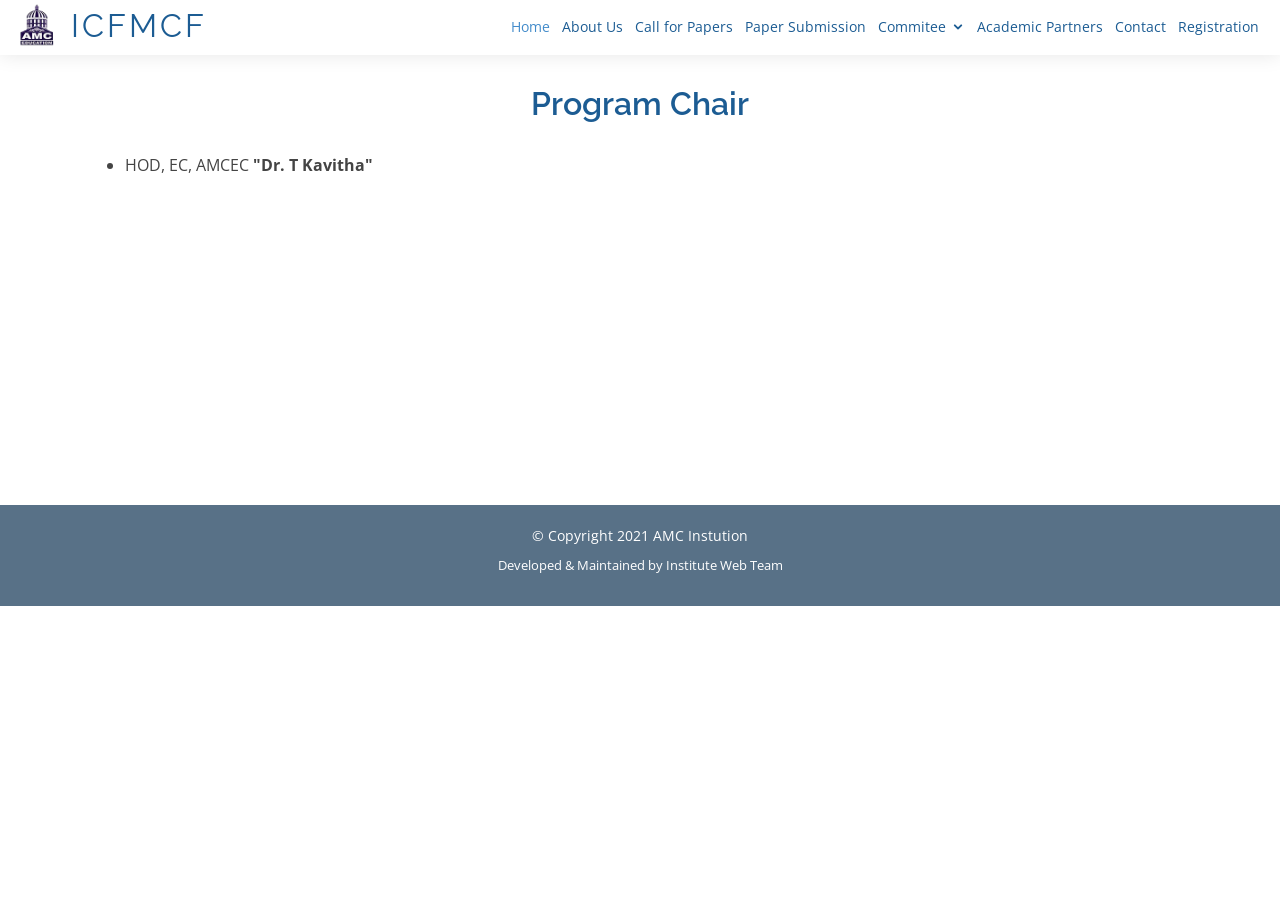
<file: EC-AMCEC/ProgramChair.html>
<!DOCTYPE html>
<html lang="en">


<head>
  <meta charset="utf-8">
  <meta content="width=device-width, initial-scale=1.0" name="viewport">

  <title>Cheif Patrons| ICVCCN</title>
  <meta content="International Conference On VLSI, Communication and Computer Networks" name="description">
  <meta content="ICVCCN" name="keywords">

  <!-- Favicons -->
  <link href="assets/img/icfmcf-logo.ico" rel="icon">
  <link href="assets/img/icfmcf-logo.png" rel="apple-touch-icon">

  <!-- Google Fonts -->
  <link href="https://fonts.googleapis.com/css?family=Open+Sans:300,300i,400,400i,600,600i,700,700i|Raleway:300,300i,400,400i,600,600i,700,700i,900" rel="stylesheet">

  <!-- Vendor CSS Files -->
  <link href="assets/vendor/bootstrap/css/bootstrap.min.css" rel="stylesheet">
  <link href="assets/vendor/icofont/icofont.min.css" rel="stylesheet">
  <link href="assets/vendor/boxicons/css/boxicons.min.css" rel="stylesheet">
  <link href="assets/vendor/animate.css/animate.min.css" rel="stylesheet">
  <link href="assets/vendor/venobox/venobox.css" rel="stylesheet">
  <link href="assets/vendor/owl.carousel/assets/owl.carousel.min.css" rel="stylesheet">
  <link href="assets/vendor/aos/aos.css" rel="stylesheet">

  <!-- Template Main CSS File -->
  <link href="assets/css/style.css" rel="stylesheet">
</head>

<body>
  <!-- ======= Header ======= -->
<header id="header">
    <div class="container-fluid">

      <div class="logo float-left py-1">
       
     <h1 class="text-light"><a href="index-2.html"><img src="assets/img/logo.png" alt="" class="img-fluid">&nbsp;ICFMCF</a></h1>
      </div>

      <nav class="nav-menu float-right d-none d-lg-block py-1">
        <ul>
          <li class="active"><a href="index-2.html">Home</a></li>
          <li><a href="index-2.html#about">About Us</a></li>
		      <li><a href="index-2.html#papers">Call for Papers</a></li>
          <li><a href="papers-submission.html">Paper Submission</a></li>
          <li class="drop-down"><a href="index-2.html#commitee">Commitee</a>
            <ul>
              <li><a href="CheifPatrons.html">Cheif Patrons</a></li>
              <li><a href="Patrons.html">Patrons</a></li>
              <li><a href="TechnicalProgramCommittee.html">Technical Program Committee</a></li>
              <li><a href="ProgramChair.html">Program Chair</a></li>
              <li><a href="OrganizingChair.html">Organizing Chair</a></li>
              </ul>
		      </li>
		 
		  <li><a href="index-2.html#partners">Academic Partners</a></li>
          
          </li>
          
		  <li><a href="index-2.html#contact">Contact</a></li>
		  <li><a href="register.html">Registration</a></li>
        </ul>
      </nav><!-- .nav-menu -->

    </div>
  </header><!-- End Header -->
  <main id="main">

    <section class="inner-page">
      <div class="container">
	  <div class="section-title">
          <h2>Program Chair</h2>
        </div>
        <div class="row">
          <div class="col-lg-12">
         <ul>
			<li>  HOD, EC, AMCEC
        <strong>"Dr. T Kavitha"</strong></li> 
		</ul>
		</div>
        </div>
      </div>
    </section>

  </main><!-- End #main -->

  <!-- ======= Footer ======= -->
  <footer id="footer">
    <div class="copyright">
      &copy; Copyright 2021 <a href="https://apply.amcgroup.edu.in/" target="_blank">AMC Instution</a>
    </div>
    <div class="credits">
        Developed & Maintained by Institute Web Team
    </div>
  </div>
</footer><!-- End Footer -->

  <a href="#" class="back-to-top"><i class="icofont-simple-up"></i></a>

  <!-- Vendor JS Files -->
  <script src="assets/vendor/jquery/jquery.min.js"></script>
  <script src="assets/vendor/bootstrap/js/bootstrap.bundle.min.js"></script>
  <script src="assets/vendor/jquery.easing/jquery.easing.min.js"></script>
  <script src="assets/vendor/php-email-form/validate.js"></script>
  <script src="assets/vendor/jquery-sticky/jquery.sticky.js"></script>
  <script src="assets/vendor/venobox/venobox.min.js"></script>
  <script src="assets/vendor/waypoints/jquery.waypoints.min.js"></script>
  <script src="assets/vendor/counterup/counterup.min.js"></script>
  <script src="assets/vendor/owl.carousel/owl.carousel.min.js"></script>
  <script src="assets/vendor/isotope-layout/isotope.pkgd.min.js"></script>
  <script src="assets/vendor/aos/aos.js"></script>

  <!-- Template Main JS File -->
  <script src="assets/js/main.js"></script>
</body>


</html>
</file>
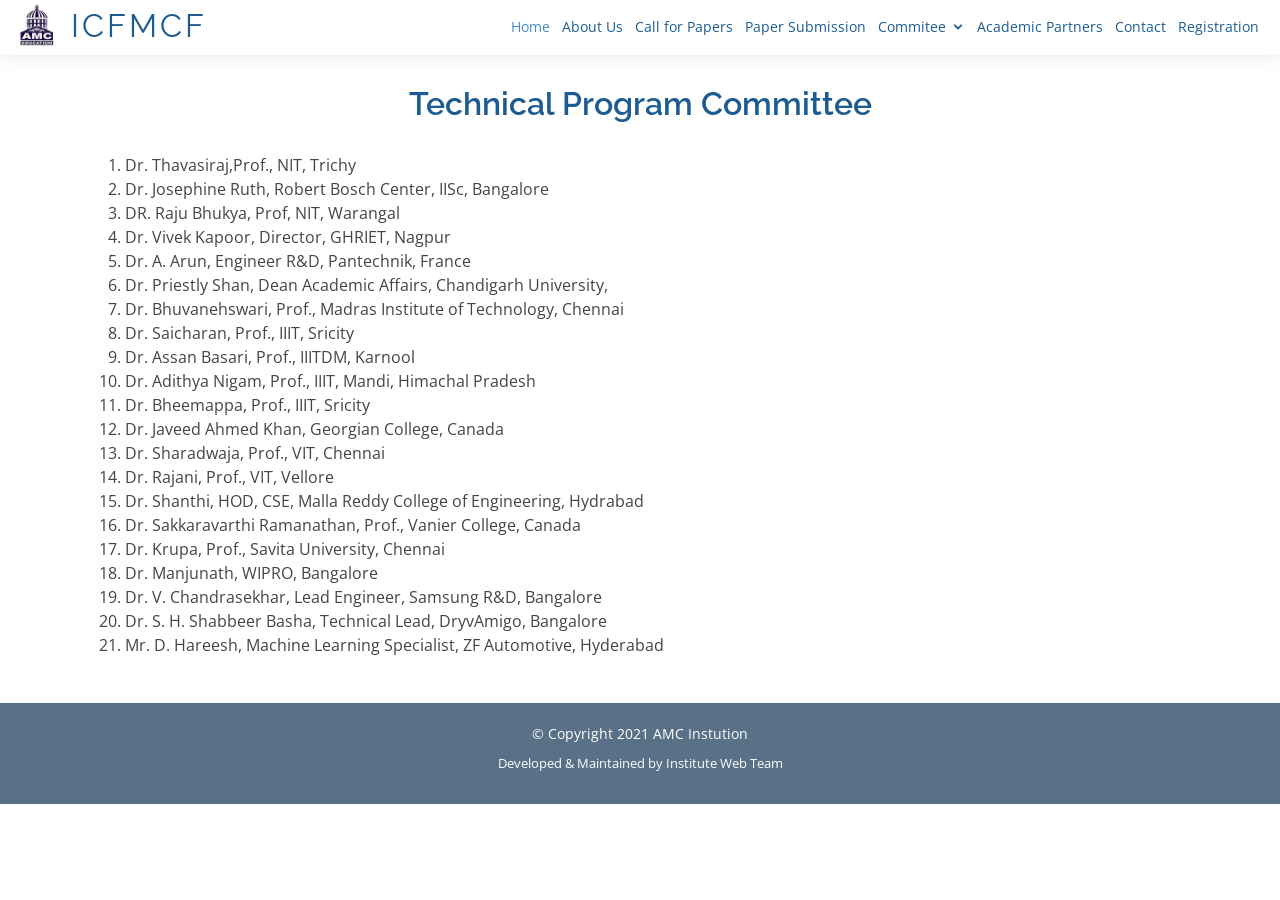
<file: EC-AMCEC/TechnicalProgramCommittee.html>
<!DOCTYPE html>
<html lang="en">


<head>
  <meta charset="utf-8">
  <meta content="width=device-width, initial-scale=1.0" name="viewport">

  <title>Cheif Patrons| ICVCCN</title>
  <meta content="International Conference On VLSI, Communication and Computer Networks" name="description">
  <meta content="ICVCCN" name="keywords">

  <!-- Favicons -->
  <link href="assets/img/icfmcf-logo.ico" rel="icon">
  <link href="assets/img/icfmcf-logo.png" rel="apple-touch-icon">

  <!-- Google Fonts -->
  <link href="https://fonts.googleapis.com/css?family=Open+Sans:300,300i,400,400i,600,600i,700,700i|Raleway:300,300i,400,400i,600,600i,700,700i,900" rel="stylesheet">

  <!-- Vendor CSS Files -->
  <link href="assets/vendor/bootstrap/css/bootstrap.min.css" rel="stylesheet">
  <link href="assets/vendor/icofont/icofont.min.css" rel="stylesheet">
  <link href="assets/vendor/boxicons/css/boxicons.min.css" rel="stylesheet">
  <link href="assets/vendor/animate.css/animate.min.css" rel="stylesheet">
  <link href="assets/vendor/venobox/venobox.css" rel="stylesheet">
  <link href="assets/vendor/owl.carousel/assets/owl.carousel.min.css" rel="stylesheet">
  <link href="assets/vendor/aos/aos.css" rel="stylesheet">

  <!-- Template Main CSS File -->
  <link href="assets/css/style.css" rel="stylesheet">
</head>

<body>
  <!-- ======= Header ======= -->
<header id="header">
    <div class="container-fluid">

      <div class="logo float-left py-1">
       
     <h1 class="text-light"><a href="index-2.html"><img src="assets/img/logo.png" alt="" class="img-fluid">&nbsp;ICFMCF</a></h1>
      </div>

      <nav class="nav-menu float-right d-none d-lg-block py-1">
        <ul>
          <li class="active"><a href="index-2.html">Home</a></li>
          <li><a href="index-2.html#about">About Us</a></li>
		      <li><a href="index-2.html#papers">Call for Papers</a></li>
          <li><a href="papers-submission.html">Paper Submission</a></li>
          <li class="drop-down"><a href="index-2.html#commitee">Commitee</a>
            <ul>
              <li><a href="CheifPatrons.html">Cheif Patrons</a></li>
              <li><a href="Patrons.html">Patrons</a></li>
              <li><a href="TechnicalProgramCommittee.html">Technical Program Committee</a></li>
              <li><a href="ProgramChair.html">Program Chair</a></li>
              <li><a href="OrganizingChair.html">Organizing Chair</a></li>
              </ul>
		      </li>
		 
		  <li><a href="index-2.html#partners">Academic Partners</a></li>
          
          </li>
          
		  <li><a href="index-2.html#contact">Contact</a></li>
		  <li><a href="register.html">Registration</a></li>
        </ul>
      </nav><!-- .nav-menu -->

    </div>
  </header><!-- End Header -->
  <main id="main">

    <section class="inner-page">
      <div class="container">
	  <div class="section-title">
          <h2>Technical Program Committee</h2>
        </div>
        <div class="row">
          <div class="col-lg-12">
            <ol>
          <li>Dr. Thavasiraj,Prof., NIT, Trichy</li>
          <li>Dr. Josephine Ruth, Robert Bosch Center, IISc, Bangalore</li>
          <li>DR. Raju Bhukya, Prof, NIT, Warangal</li>
          <li>Dr. Vivek Kapoor, Director, GHRIET, Nagpur</li>
          <li>Dr. A. Arun, Engineer R&D, Pantechnik, France</li>
          <li>Dr. Priestly Shan, Dean Academic Affairs,  Chandigarh University,</li> 
          <li>Dr. Bhuvanehswari, Prof., Madras Institute of Technology, Chennai</li>
          <li>Dr. Saicharan, Prof.,  IIIT, Sricity</li>
          <li>Dr. Assan Basari, Prof.,  IIITDM, Karnool</li>
          <li>Dr. Adithya Nigam, Prof.,  IIIT,  Mandi, Himachal Pradesh</li>
          <li>Dr. Bheemappa, Prof.,  IIIT, Sricity</li>
          <li>Dr. Javeed Ahmed Khan, Georgian College, Canada</li>
          <li>Dr. Sharadwaja, Prof.,  VIT, Chennai</li>
          <li>Dr. Rajani, Prof.,   VIT, Vellore</li>
          <li>Dr. Shanthi, HOD, CSE, Malla Reddy College of Engineering, Hydrabad</li>
          <li>Dr. Sakkaravarthi Ramanathan, Prof., Vanier College, Canada</li>
          <li>Dr. Krupa, Prof., Savita University, Chennai</li>
          <li>Dr. Manjunath, WIPRO, Bangalore</li>
          <li>Dr. V. Chandrasekhar, Lead Engineer, Samsung R&D, Bangalore</li>
          <li>Dr. S. H. Shabbeer Basha, Technical Lead, DryvAmigo, Bangalore</li>
          <li>Mr. D. Hareesh, Machine Learning Specialist, ZF Automotive, Hyderabad</li>
</ol>
		</div>
        </div>
      </div>
    </section>

  </main><!-- End #main -->

  <!-- ======= Footer ======= -->
  <footer id="footer">
    <div class="copyright">
      &copy; Copyright 2021 <a href="https://apply.amcgroup.edu.in/" target="_blank">AMC Instution</a>
    </div>
    <div class="credits">
        Developed & Maintained by Institute Web Team
    </div>
  </div>
</footer><!-- End Footer -->

  <a href="#" class="back-to-top"><i class="icofont-simple-up"></i></a>

  <!-- Vendor JS Files -->
  <script src="assets/vendor/jquery/jquery.min.js"></script>
  <script src="assets/vendor/bootstrap/js/bootstrap.bundle.min.js"></script>
  <script src="assets/vendor/jquery.easing/jquery.easing.min.js"></script>
  <script src="assets/vendor/php-email-form/validate.js"></script>
  <script src="assets/vendor/jquery-sticky/jquery.sticky.js"></script>
  <script src="assets/vendor/venobox/venobox.min.js"></script>
  <script src="assets/vendor/waypoints/jquery.waypoints.min.js"></script>
  <script src="assets/vendor/counterup/counterup.min.js"></script>
  <script src="assets/vendor/owl.carousel/owl.carousel.min.js"></script>
  <script src="assets/vendor/isotope-layout/isotope.pkgd.min.js"></script>
  <script src="assets/vendor/aos/aos.js"></script>

  <!-- Template Main JS File -->
  <script src="assets/js/main.js"></script>
</body>


</html>
</file>
<file: EC-AMCEC/assets/vendor/venobox/venobox.css>
/* ------ venobox.css --------*/
.vbox-overlay *, .vbox-overlay *:before, .vbox-overlay *:after{
    -webkit-backface-visibility: hidden;
    -webkit-box-sizing:border-box;
    -moz-box-sizing:border-box;
    box-sizing:border-box;
}
.vbox-overlay * { 
    -webkit-backface-visibility: visible;
    backface-visibility: visible;
}
.vbox-overlay{
    display: -webkit-flex;
    display: flex;
    -webkit-flex-direction: column;
    flex-direction: column;
    -webkit-justify-content: center;
    justify-content: center;
    -webkit-align-items: center;
    align-items: center;
    position: fixed;
    left: 0;
    top: 0;
    bottom: 0;
    right: 0;
    z-index: 999999;
}

/* ----- navigation ----- */
.vbox-title{
    width: 100%;
    height: 40px;
    float: left;
    text-align: center;
    line-height: 28px;
    font-size: 12px;
    padding: 6px 50px;
    overflow: hidden;
    position: fixed;
    display: none;
    left: 0;
    z-index: 89;
}
.vbox-close{
    cursor: pointer;
    position: fixed;
    top: -1px;
    right: 0;
    width: 50px;
    height: 40px;
    padding: 6px;
    display: block;
    background-position:10px center;
    overflow: hidden;
    font-size: 24px;
    line-height: 1;
    text-align: center;
    z-index: 99;
}
.vbox-left{
    cursor: pointer;
    position: fixed;
    left: 0;
    height: 40px;
    overflow: hidden;
    line-height: 28px;
    font-size: 12px;
    z-index: 99;
    display: flex;
    align-items:center;
}
.vbox-num{
    display: inline-block;
    margin: 6px 0 6px 15px;
}
/* ----- Social share ----- */
.vbox-share{
    line-height: 28px;
    font-size: 12px;
    overflow: hidden;
    position: fixed;
    left: 0;
    z-index: 98;
    display: flex;
    align-items:center;
    justify-content: center;
    width: 100%;
    text-align: center;
}
.vbox-share svg{
    max-height: 28px;
    width: 28px;
    z-index: 10;
    margin-left: 12px;
    margin-top: 6px;
    margin-bottom: 6px;
    vertical-align: middle;
}


/* ----- navigation ARROWS ----- */
.vbox-next, .vbox-prev{
    position: fixed;
    top: 50%;
    margin-top: -15px;
    overflow: hidden;
    cursor: pointer;
    display: block;
    width: 45px;
    height: 45px;
    z-index: 99;
}
.vbox-next span, .vbox-prev span{
    position: relative;
    width: 20px;
    height: 20px;
    border: 2px solid transparent;
    border-top-color: #B6B6B6;
    border-right-color: #B6B6B6;
    text-indent: -100px;
    position: absolute;
    top: 8px;
    display: block;
}
.vbox-prev{
    left: 15px;
}
.vbox-next{
    right: 15px;
}
.vbox-prev span{
    left: 10px;
    -ms-transform: rotate(-135deg);
    -webkit-transform: rotate(-135deg);
    transform: rotate(-135deg);
}
.vbox-next span{
    -ms-transform: rotate(45deg);
    -webkit-transform: rotate(45deg);
    transform: rotate(45deg);
    right: 10px;
}
/* ------- inline window ------ */
.vbox-inline{
    width: 420px;
    height: 315px;
    height: 70vh;
    padding: 10px;
    background: #fff;
    margin: 0 auto;
    overflow: auto;
    text-align: left;
}
/* ------- Video & iFrames window ------ */
.venoframe{
    max-width: 100%;
    width: 100%;
    border: none;
    width: 100%;
    height: 260px;
    height: 70vh;
}
.venoframe.vbvid{
    height: 260px;
}
@media (min-width: 768px) {
    .venoframe, .vbox-inline{
        width: 90%;
        height: 360px;
        height: 70vh;
    }
    .venoframe.vbvid{
        width: 640px;
        height: 360px;
    }
}
@media (min-width: 992px) {
    .venoframe, .vbox-inline{
        max-width: 1200px;
        width: 80%;
        height: 540px;
        height: 70vh;
    }
    .venoframe.vbvid{
        width: 960px;
        height: 540px;
    }
}
/* 
Please do NOT edit this part! 
or at least read this note: http://i.imgur.com/7C0ws9e.gif
*/
.vbox-open{
    overflow: hidden;
}
.vbox-container{
    position: absolute;
    left: 0;
    right: 0;
    top: 0;
    bottom: 0;
    overflow-x: hidden;
    overflow-y: scroll;
    overflow-scrolling: touch;
    -webkit-overflow-scrolling: touch;
    z-index: 20;
    max-height: 100%;

}

.vbox-content{
    text-align: center;
    float: left;
    width: 100%;
    position: relative;
    overflow: hidden;
    padding: 20px 4%;
}
.vbox-container img{
    max-width: 100%;
    height: auto;
}
.vbox-figlio{
    box-shadow: 0 0 12px rgba(0,0,0,0.19), 0 6px 6px rgba(0,0,0,0.23);
    max-width: 100%;
    text-align: initial;
}
img.vbox-figlio{
    -webkit-user-select: none;
-khtml-user-select: none;
-moz-user-select: none;
-o-user-select: none;
user-select: none;
}
.vbox-content.swipe-left{
    margin-left: -200px !important;
}
.vbox-content.swipe-right{
    margin-left: 200px !important;
}
.vbox-animated{
    webkit-transition: margin 300ms ease-out;
    transition: margin 300ms ease-out;
}

/* ---------- preloader ----------
 * SPINKIT 
 * http://tobiasahlin.com/spinkit/
-------------------------------- */
.sk-double-bounce,.sk-rotating-plane{width:40px;height:40px;margin:40px auto}.sk-rotating-plane{background-color:#333;-webkit-animation:sk-rotatePlane 1.2s infinite ease-in-out;animation:sk-rotatePlane 1.2s infinite ease-in-out}@-webkit-keyframes sk-rotatePlane{0%{-webkit-transform:perspective(120px) rotateX(0) rotateY(0);transform:perspective(120px) rotateX(0) rotateY(0)}50%{-webkit-transform:perspective(120px) rotateX(-180.1deg) rotateY(0);transform:perspective(120px) rotateX(-180.1deg) rotateY(0)}100%{-webkit-transform:perspective(120px) rotateX(-180deg) rotateY(-179.9deg);transform:perspective(120px) rotateX(-180deg) rotateY(-179.9deg)}}@keyframes sk-rotatePlane{0%{-webkit-transform:perspective(120px) rotateX(0) rotateY(0);transform:perspective(120px) rotateX(0) rotateY(0)}50%{-webkit-transform:perspective(120px) rotateX(-180.1deg) rotateY(0);transform:perspective(120px) rotateX(-180.1deg) rotateY(0)}100%{-webkit-transform:perspective(120px) rotateX(-180deg) rotateY(-179.9deg);transform:perspective(120px) rotateX(-180deg) rotateY(-179.9deg)}}.sk-double-bounce{position:relative}.sk-double-bounce .sk-child{width:100%;height:100%;border-radius:50%;background-color:#333;opacity:.6;position:absolute;top:0;left:0;-webkit-animation:sk-doubleBounce 2s infinite ease-in-out;animation:sk-doubleBounce 2s infinite ease-in-out}.sk-chasing-dots .sk-child,.sk-spinner-pulse,.sk-three-bounce .sk-child{background-color:#333;border-radius:100%}.sk-double-bounce .sk-double-bounce2{-webkit-animation-delay:-1s;animation-delay:-1s}@-webkit-keyframes sk-doubleBounce{0%,100%{-webkit-transform:scale(0);transform:scale(0)}50%{-webkit-transform:scale(1);transform:scale(1)}}@keyframes sk-doubleBounce{0%,100%{-webkit-transform:scale(0);transform:scale(0)}50%{-webkit-transform:scale(1);transform:scale(1)}}.sk-wave{margin:40px auto;width:50px;height:40px;text-align:center;font-size:10px}.sk-wave .sk-rect{background-color:#333;height:100%;width:6px;display:inline-block;-webkit-animation:sk-waveStretchDelay 1.2s infinite ease-in-out;animation:sk-waveStretchDelay 1.2s infinite ease-in-out}.sk-wave .sk-rect1{-webkit-animation-delay:-1.2s;animation-delay:-1.2s}.sk-wave .sk-rect2{-webkit-animation-delay:-1.1s;animation-delay:-1.1s}.sk-wave .sk-rect3{-webkit-animation-delay:-1s;animation-delay:-1s}.sk-wave .sk-rect4{-webkit-animation-delay:-.9s;animation-delay:-.9s}.sk-wave .sk-rect5{-webkit-animation-delay:-.8s;animation-delay:-.8s}@-webkit-keyframes sk-waveStretchDelay{0%,100%,40%{-webkit-transform:scaleY(.4);transform:scaleY(.4)}20%{-webkit-transform:scaleY(1);transform:scaleY(1)}}@keyframes sk-waveStretchDelay{0%,100%,40%{-webkit-transform:scaleY(.4);transform:scaleY(.4)}20%{-webkit-transform:scaleY(1);transform:scaleY(1)}}.sk-wandering-cubes{margin:40px auto;width:40px;height:40px;position:relative}.sk-wandering-cubes .sk-cube{background-color:#333;width:10px;height:10px;position:absolute;top:0;left:0;-webkit-animation:sk-wanderingCube 1.8s ease-in-out -1.8s infinite both;animation:sk-wanderingCube 1.8s ease-in-out -1.8s infinite both}.sk-chasing-dots,.sk-spinner-pulse{width:40px;height:40px;margin:40px auto}.sk-wandering-cubes .sk-cube2{-webkit-animation-delay:-.9s;animation-delay:-.9s}@-webkit-keyframes sk-wanderingCube{0%{-webkit-transform:rotate(0);transform:rotate(0)}25%{-webkit-transform:translateX(30px) rotate(-90deg) scale(.5);transform:translateX(30px) rotate(-90deg) scale(.5)}50%{-webkit-transform:translateX(30px) translateY(30px) rotate(-179deg);transform:translateX(30px) translateY(30px) rotate(-179deg)}50.1%{-webkit-transform:translateX(30px) translateY(30px) rotate(-180deg);transform:translateX(30px) translateY(30px) rotate(-180deg)}75%{-webkit-transform:translateX(0) translateY(30px) rotate(-270deg) scale(.5);transform:translateX(0) translateY(30px) rotate(-270deg) scale(.5)}100%{-webkit-transform:rotate(-360deg);transform:rotate(-360deg)}}@keyframes sk-wanderingCube{0%{-webkit-transform:rotate(0);transform:rotate(0)}25%{-webkit-transform:translateX(30px) rotate(-90deg) scale(.5);transform:translateX(30px) rotate(-90deg) scale(.5)}50%{-webkit-transform:translateX(30px) translateY(30px) rotate(-179deg);transform:translateX(30px) translateY(30px) rotate(-179deg)}50.1%{-webkit-transform:translateX(30px) translateY(30px) rotate(-180deg);transform:translateX(30px) translateY(30px) rotate(-180deg)}75%{-webkit-transform:translateX(0) translateY(30px) rotate(-270deg) scale(.5);transform:translateX(0) translateY(30px) rotate(-270deg) scale(.5)}100%{-webkit-transform:rotate(-360deg);transform:rotate(-360deg)}}.sk-spinner-pulse{-webkit-animation:sk-pulseScaleOut 1s infinite ease-in-out;animation:sk-pulseScaleOut 1s infinite ease-in-out}@-webkit-keyframes sk-pulseScaleOut{0%{-webkit-transform:scale(0);transform:scale(0)}100%{-webkit-transform:scale(1);transform:scale(1);opacity:0}}@keyframes sk-pulseScaleOut{0%{-webkit-transform:scale(0);transform:scale(0)}100%{-webkit-transform:scale(1);transform:scale(1);opacity:0}}.sk-chasing-dots{position:relative;text-align:center;-webkit-animation:sk-chasingDotsRotate 2s infinite linear;animation:sk-chasingDotsRotate 2s infinite linear}.sk-chasing-dots .sk-child{width:60%;height:60%;display:inline-block;position:absolute;top:0;-webkit-animation:sk-chasingDotsBounce 2s infinite ease-in-out;animation:sk-chasingDotsBounce 2s infinite ease-in-out}.sk-chasing-dots .sk-dot2{top:auto;bottom:0;-webkit-animation-delay:-1s;animation-delay:-1s}@-webkit-keyframes sk-chasingDotsRotate{100%{-webkit-transform:rotate(360deg);transform:rotate(360deg)}}@keyframes sk-chasingDotsRotate{100%{-webkit-transform:rotate(360deg);transform:rotate(360deg)}}@-webkit-keyframes sk-chasingDotsBounce{0%,100%{-webkit-transform:scale(0);transform:scale(0)}50%{-webkit-transform:scale(1);transform:scale(1)}}@keyframes sk-chasingDotsBounce{0%,100%{-webkit-transform:scale(0);transform:scale(0)}50%{-webkit-transform:scale(1);transform:scale(1)}}.sk-three-bounce{margin:40px auto;width:80px;text-align:center}.sk-three-bounce .sk-child{width:20px;height:20px;display:inline-block;-webkit-animation:sk-three-bounce 1.4s ease-in-out 0s infinite both;animation:sk-three-bounce 1.4s ease-in-out 0s infinite both}.sk-circle .sk-child:before,.sk-fading-circle .sk-circle:before{display:block;border-radius:100%;content:'';background-color:#333}.sk-three-bounce .sk-bounce1{-webkit-animation-delay:-.32s;animation-delay:-.32s}.sk-three-bounce .sk-bounce2{-webkit-animation-delay:-.16s;animation-delay:-.16s}@-webkit-keyframes sk-three-bounce{0%,100%,80%{-webkit-transform:scale(0);transform:scale(0)}40%{-webkit-transform:scale(1);transform:scale(1)}}@keyframes sk-three-bounce{0%,100%,80%{-webkit-transform:scale(0);transform:scale(0)}40%{-webkit-transform:scale(1);transform:scale(1)}}.sk-circle{margin:40px auto;width:40px;height:40px;position:relative}.sk-circle .sk-child{width:100%;height:100%;position:absolute;left:0;top:0}.sk-circle .sk-child:before{margin:0 auto;width:15%;height:15%;-webkit-animation:sk-circleBounceDelay 1.2s infinite ease-in-out both;animation:sk-circleBounceDelay 1.2s infinite ease-in-out both}.sk-circle .sk-circle2{-webkit-transform:rotate(30deg);-ms-transform:rotate(30deg);transform:rotate(30deg)}.sk-circle .sk-circle3{-webkit-transform:rotate(60deg);-ms-transform:rotate(60deg);transform:rotate(60deg)}.sk-circle .sk-circle4{-webkit-transform:rotate(90deg);-ms-transform:rotate(90deg);transform:rotate(90deg)}.sk-circle .sk-circle5{-webkit-transform:rotate(120deg);-ms-transform:rotate(120deg);transform:rotate(120deg)}.sk-circle .sk-circle6{-webkit-transform:rotate(150deg);-ms-transform:rotate(150deg);transform:rotate(150deg)}.sk-circle .sk-circle7{-webkit-transform:rotate(180deg);-ms-transform:rotate(180deg);transform:rotate(180deg)}.sk-circle .sk-circle8{-webkit-transform:rotate(210deg);-ms-transform:rotate(210deg);transform:rotate(210deg)}.sk-circle .sk-circle9{-webkit-transform:rotate(240deg);-ms-transform:rotate(240deg);transform:rotate(240deg)}.sk-circle .sk-circle10{-webkit-transform:rotate(270deg);-ms-transform:rotate(270deg);transform:rotate(270deg)}.sk-circle .sk-circle11{-webkit-transform:rotate(300deg);-ms-transform:rotate(300deg);transform:rotate(300deg)}.sk-circle .sk-circle12{-webkit-transform:rotate(330deg);-ms-transform:rotate(330deg);transform:rotate(330deg)}.sk-circle .sk-circle2:before{-webkit-animation-delay:-1.1s;animation-delay:-1.1s}.sk-circle .sk-circle3:before{-webkit-animation-delay:-1s;animation-delay:-1s}.sk-circle .sk-circle4:before{-webkit-animation-delay:-.9s;animation-delay:-.9s}.sk-circle .sk-circle5:before{-webkit-animation-delay:-.8s;animation-delay:-.8s}.sk-circle .sk-circle6:before{-webkit-animation-delay:-.7s;animation-delay:-.7s}.sk-circle .sk-circle7:before{-webkit-animation-delay:-.6s;animation-delay:-.6s}.sk-circle .sk-circle8:before{-webkit-animation-delay:-.5s;animation-delay:-.5s}.sk-circle .sk-circle9:before{-webkit-animation-delay:-.4s;animation-delay:-.4s}.sk-circle .sk-circle10:before{-webkit-animation-delay:-.3s;animation-delay:-.3s}.sk-circle .sk-circle11:before{-webkit-animation-delay:-.2s;animation-delay:-.2s}.sk-circle .sk-circle12:before{-webkit-animation-delay:-.1s;animation-delay:-.1s}@-webkit-keyframes sk-circleBounceDelay{0%,100%,80%{-webkit-transform:scale(0);transform:scale(0)}40%{-webkit-transform:scale(1);transform:scale(1)}}@keyframes sk-circleBounceDelay{0%,100%,80%{-webkit-transform:scale(0);transform:scale(0)}40%{-webkit-transform:scale(1);transform:scale(1)}}.sk-cube-grid{width:40px;height:40px;margin:40px auto}.sk-cube-grid .sk-cube{width:33.33%;height:33.33%;background-color:#333;float:left;-webkit-animation:sk-cubeGridScaleDelay 1.3s infinite ease-in-out;animation:sk-cubeGridScaleDelay 1.3s infinite ease-in-out}.sk-cube-grid .sk-cube1{-webkit-animation-delay:.2s;animation-delay:.2s}.sk-cube-grid .sk-cube2{-webkit-animation-delay:.3s;animation-delay:.3s}.sk-cube-grid .sk-cube3{-webkit-animation-delay:.4s;animation-delay:.4s}.sk-cube-grid .sk-cube4{-webkit-animation-delay:.1s;animation-delay:.1s}.sk-cube-grid .sk-cube5{-webkit-animation-delay:.2s;animation-delay:.2s}.sk-cube-grid .sk-cube6{-webkit-animation-delay:.3s;animation-delay:.3s}.sk-cube-grid .sk-cube7{-webkit-animation-delay:0ms;animation-delay:0ms}.sk-cube-grid .sk-cube8{-webkit-animation-delay:.1s;animation-delay:.1s}.sk-cube-grid .sk-cube9{-webkit-animation-delay:.2s;animation-delay:.2s}@-webkit-keyframes sk-cubeGridScaleDelay{0%,100%,70%{-webkit-transform:scale3D(1,1,1);transform:scale3D(1,1,1)}35%{-webkit-transform:scale3D(0,0,1);transform:scale3D(0,0,1)}}@keyframes sk-cubeGridScaleDelay{0%,100%,70%{-webkit-transform:scale3D(1,1,1);transform:scale3D(1,1,1)}35%{-webkit-transform:scale3D(0,0,1);transform:scale3D(0,0,1)}}.sk-fading-circle{margin:40px auto;width:40px;height:40px;position:relative}.sk-fading-circle .sk-circle{width:100%;height:100%;position:absolute;left:0;top:0}.sk-fading-circle .sk-circle:before{margin:0 auto;width:15%;height:15%;-webkit-animation:sk-circleFadeDelay 1.2s infinite ease-in-out both;animation:sk-circleFadeDelay 1.2s infinite ease-in-out both}.sk-fading-circle .sk-circle2{-webkit-transform:rotate(30deg);-ms-transform:rotate(30deg);transform:rotate(30deg)}.sk-fading-circle .sk-circle3{-webkit-transform:rotate(60deg);-ms-transform:rotate(60deg);transform:rotate(60deg)}.sk-fading-circle .sk-circle4{-webkit-transform:rotate(90deg);-ms-transform:rotate(90deg);transform:rotate(90deg)}.sk-fading-circle .sk-circle5{-webkit-transform:rotate(120deg);-ms-transform:rotate(120deg);transform:rotate(120deg)}.sk-fading-circle .sk-circle6{-webkit-transform:rotate(150deg);-ms-transform:rotate(150deg);transform:rotate(150deg)}.sk-fading-circle .sk-circle7{-webkit-transform:rotate(180deg);-ms-transform:rotate(180deg);transform:rotate(180deg)}.sk-fading-circle .sk-circle8{-webkit-transform:rotate(210deg);-ms-transform:rotate(210deg);transform:rotate(210deg)}.sk-fading-circle .sk-circle9{-webkit-transform:rotate(240deg);-ms-transform:rotate(240deg);transform:rotate(240deg)}.sk-fading-circle .sk-circle10{-webkit-transform:rotate(270deg);-ms-transform:rotate(270deg);transform:rotate(270deg)}.sk-fading-circle .sk-circle11{-webkit-transform:rotate(300deg);-ms-transform:rotate(300deg);transform:rotate(300deg)}.sk-fading-circle .sk-circle12{-webkit-transform:rotate(330deg);-ms-transform:rotate(330deg);transform:rotate(330deg)}.sk-fading-circle .sk-circle2:before{-webkit-animation-delay:-1.1s;animation-delay:-1.1s}.sk-fading-circle .sk-circle3:before{-webkit-animation-delay:-1s;animation-delay:-1s}.sk-fading-circle .sk-circle4:before{-webkit-animation-delay:-.9s;animation-delay:-.9s}.sk-fading-circle .sk-circle5:before{-webkit-animation-delay:-.8s;animation-delay:-.8s}.sk-fading-circle .sk-circle6:before{-webkit-animation-delay:-.7s;animation-delay:-.7s}.sk-fading-circle .sk-circle7:before{-webkit-animation-delay:-.6s;animation-delay:-.6s}.sk-fading-circle .sk-circle8:before{-webkit-animation-delay:-.5s;animation-delay:-.5s}.sk-fading-circle .sk-circle9:before{-webkit-animation-delay:-.4s;animation-delay:-.4s}.sk-fading-circle .sk-circle10:before{-webkit-animation-delay:-.3s;animation-delay:-.3s}.sk-fading-circle .sk-circle11:before{-webkit-animation-delay:-.2s;animation-delay:-.2s}.sk-fading-circle .sk-circle12:before{-webkit-animation-delay:-.1s;animation-delay:-.1s}@-webkit-keyframes sk-circleFadeDelay{0%,100%,39%{opacity:0}40%{opacity:1}}@keyframes sk-circleFadeDelay{0%,100%,39%{opacity:0}40%{opacity:1}}.sk-folding-cube{margin:40px auto;width:40px;height:40px;position:relative;-webkit-transform:rotateZ(45deg);transform:rotateZ(45deg)}.sk-folding-cube .sk-cube{float:left;width:50%;height:50%;position:relative;-webkit-transform:scale(1.1);-ms-transform:scale(1.1);transform:scale(1.1)}.sk-folding-cube .sk-cube:before{content:'';position:absolute;top:0;left:0;width:100%;height:100%;background-color:#333;-webkit-animation:sk-foldCubeAngle 2.4s infinite linear both;animation:sk-foldCubeAngle 2.4s infinite linear both;-webkit-transform-origin:100% 100%;-ms-transform-origin:100% 100%;transform-origin:100% 100%}.sk-folding-cube .sk-cube2{-webkit-transform:scale(1.1) rotateZ(90deg);transform:scale(1.1) rotateZ(90deg)}.sk-folding-cube .sk-cube3{-webkit-transform:scale(1.1) rotateZ(180deg);transform:scale(1.1) rotateZ(180deg)}.sk-folding-cube .sk-cube4{-webkit-transform:scale(1.1) rotateZ(270deg);transform:scale(1.1) rotateZ(270deg)}.sk-folding-cube .sk-cube2:before{-webkit-animation-delay:.3s;animation-delay:.3s}.sk-folding-cube .sk-cube3:before{-webkit-animation-delay:.6s;animation-delay:.6s}.sk-folding-cube .sk-cube4:before{-webkit-animation-delay:.9s;animation-delay:.9s}@-webkit-keyframes sk-foldCubeAngle{0%,10%{-webkit-transform:perspective(140px) rotateX(-180deg);transform:perspective(140px) rotateX(-180deg);opacity:0}25%,75%{-webkit-transform:perspective(140px) rotateX(0);transform:perspective(140px) rotateX(0);opacity:1}100%,90%{-webkit-transform:perspective(140px) rotateY(180deg);transform:perspective(140px) rotateY(180deg);opacity:0}}@keyframes sk-foldCubeAngle{0%,10%{-webkit-transform:perspective(140px) rotateX(-180deg);transform:perspective(140px) rotateX(-180deg);opacity:0}25%,75%{-webkit-transform:perspective(140px) rotateX(0);transform:perspective(140px) rotateX(0);opacity:1}100%,90%{-webkit-transform:perspective(140px) rotateY(180deg);transform:perspective(140px) rotateY(180deg);opacity:0}}
</file>
<file: EC-AMCEC/assets/css/style.css>
/**
* Template Name: Mamba - v2.5.1
* Template URL: https://bootstrapmade.com/mamba-one-page-bootstrap-template-free/
* Author: BootstrapMade.com
* License: https://bootstrapmade.com/license/
*/

/*--------------------------------------------------------------
# General 
--------------------------------------------------------------*/

body {
  font-family: "Open Sans", sans-serif;
  color: #444;
}

a {
  color: #1c5c93;
}

a:hover {
  color: #428bca;
  text-decoration: none;
}

h1, h2, h3, h4, h5, h6, .font-primary {
  font-family: "Raleway", sans-serif;
}

#main
{
	    min-height: 450px;
}

/*--------------------------------------------------------------
# Back to top button
--------------------------------------------------------------*/
.back-to-top {
  position: fixed;
  display: none;
  width: 40px;
  height: 40px;
  border-radius: 3px;
  right: 15px;
  bottom: 15px;
  background: #1c5c93;
  color: #fff;
  transition: display 0.5s ease-in-out;
  z-index: 99999;
}

.back-to-top i {
  font-size: 24px;
  position: absolute;
  top: 8px;
  left: 8px;
}

.back-to-top:hover {
  color: #fff;
  background: #428bca;
  transition: background 0.2s ease-in-out;
}

/*--------------------------------------------------------------
# Top Bar
--------------------------------------------------------------*/
#topbar {
  /* background: #587187; */
  padding: 0;
  border-bottom: 1px solid #eee;
  font-size: 14px;
}

#topbar .contact-info a {
  line-height: 1;
  color: #fff;
  transition: 0.3s;
}

#topbar .contact-info a:hover {
  color:#9eccf4;
}

#topbar .contact-info i {
  color: #fff;
  padding: 4px;
}

#topbar .contact-info .icofont-phone {
  padding-left: 20px;
  margin-left: 10px;
}

#topbar .social-links a {
  color: #fff;
  padding: 4px 12px;
  display: inline-block;
  line-height: 1px;
  transition: 0.3s;
}

#topbar .social-links a:hover {
  color: #9eccf4;
}

/*--------------------------------------------------------------
# Header
--------------------------------------------------------------*/
#header {
  height: 55px;
  transition: all 0.5s;
  transition: all 0.5s;
  /* margin: 5px 0; */
  background: #fff;
  z-index: 997;
  box-shadow: 0px 0px 20px 0px rgb(0 0 0 / 10%);
}

#header.header-scrolled {
  box-shadow: 0px 0px 20px 0px rgba(0, 0, 0, 0.1);
}

#header .logo h1 {
  font-size: 28px;
  margin: 0;
  /*padding: 10px 0;*/
padding: 0;
  line-height: 1.4;
  font-weight: 400;
  letter-spacing: 3px;
  text-transform: uppercase;
}

#header .logo h1 a, #header .logo h1 a:hover {
  color: #1c5c93;
  text-decoration: none;
font-size: 32px;
}

#header .logo img {
  padding: 0;
  margin: 0;
  max-height: 45px;
margin-top: -6px;
}

/*--------------------------------------------------------------
# Navigation Menu
--------------------------------------------------------------*/
/* Desktop Navigation */
.nav-menu, .nav-menu * {
  margin: 0;
  /* padding: 0; */
  list-style: none;
}

.nav-menu > ul > li {
  position: relative;
  white-space: nowrap;
  float: left;
}

.nav-menu a {
  display: block;
  position: relative;
  color: #1c5c93;
  padding: 12px 6px;
  transition: 0.3s;
  font-size: 14px;
  font-family: "Open Sans", sans-serif;
}

.nav-menu a:hover, .nav-menu .active > a, .nav-menu li:hover > a {
  color: #428bca;
  text-decoration: none;
}

.nav-menu .drop-down ul {
  display: block;
  position: absolute;
  left: 0;
  top: 100%;
  z-index: 99;
  opacity: 0;
  visibility: hidden;
  padding: 10px 0;
  background: #fff;
  box-shadow: 0px 0px 30px rgba(127, 137, 161, 0.25);
  transition: ease all 0.3s;
}

.nav-menu .drop-down:hover > ul {
  opacity: 1;
  top: 100%;
  visibility: visible;
}

.nav-menu .drop-down li {
  min-width: 180px;
  position: relative;
}

.nav-menu .drop-down ul a {
  padding: 10px 20px;
  font-size: 14px;
  font-weight: 500;
  text-transform: none;
  color: #103453;
}

.nav-menu .drop-down ul a:hover, .nav-menu .drop-down ul .active > a, .nav-menu .drop-down ul li:hover > a {
  color: #428bca;
}

.nav-menu .drop-down > a:after {
  content: "\ea99";
  font-family: IcoFont;
  padding-left: 5px;
}

.nav-menu .drop-down .drop-down ul {
  top: 0;
  left: 100%;
}

.nav-menu .drop-down .drop-down:hover > ul {
  opacity: 1;
  top: 0;
}

.nav-menu .drop-down .drop-down > a {
  padding-right: 35px;
}

.nav-menu .drop-down .drop-down > a:after {
  content: "\eaa0";
  font-family: IcoFont;
  position: absolute;
  right: 15px;
}

.new-event{
	/* position: absolute;    */
  font-size: 10px;
    padding: 0px 5px;
    color: #fff!important;
    margin: 0px 2px;
    animation: flash-new 2s linear infinite;
}
@keyframes flash-new {
  0% {
    background: #1c5c93;
  }
  /* Adding a step in the middle */
  50% {
    background: red;
	color:yellow!important;
  }
  100% {
    background: #1c5c93;
	color:yellow!important;
  }
}

@media (max-width: 1366px) {
  .nav-menu .drop-down .drop-down ul {
    left: -90%;
  }
  .nav-menu .drop-down .drop-down:hover > ul {
    left: -100%;
  }
  .nav-menu .drop-down .drop-down > a:after {
    content: "\ea9d";
  }
}

/* Mobile Navigation */
.mobile-nav {
  position: fixed;
  top: 0;
  bottom: 0;
  z-index: 9999;
  overflow-y: auto;
  left: -260px;
  width: 260px;
  padding-top: 18px;
  background: #1f3548;
  transition: 0.4s;
}

.mobile-nav * {
  margin: 0;
  padding: 0;
  list-style: none;
}

.mobile-nav a {
  display: block;
  position: relative;
  color: #e3f0fc;
  padding: 10px 20px;
  font-weight: 500;
}

.mobile-nav a:hover, .mobile-nav .active > a, .mobile-nav li:hover > a {
  color: #9eccf4;
  text-decoration: none;
}

.mobile-nav .drop-down > a:after {
  content: "\ea99";
  font-family: IcoFont;
  padding-left: 10px;
  position: absolute;
  right: 15px;
}

.mobile-nav .active.drop-down > a:after {
  content: "\eaa0";
}

.mobile-nav .drop-down > a {
  padding-right: 35px;
}

.mobile-nav .drop-down ul {
  display: none;
  overflow: hidden;
}

.mobile-nav .drop-down li {
  padding-left: 20px;
}

.mobile-nav-toggle {
  position: absolute;
  right: 15px;
  margin-top: 8px;
  z-index: 9998;
  border: 0;
  background: none;
  font-size: 24px;
  transition: all 0.4s;
  outline: none !important;
  line-height: 1;
  cursor: pointer;
  text-align: right;
}

.mobile-nav-toggle i {
  color: #1c5c93;
}

.mobile-nav-overly {
  width: 100%;
  height: 100%;
  z-index: 9997;
  top: 0;
  left: 0;
  position: fixed;
  background: rgba(31, 53, 72, 0.7);
  overflow: hidden;
  display: none;
}

.mobile-nav-active {
  overflow: hidden;
}

.mobile-nav-active .mobile-nav {
  left: 0;
}

.mobile-nav-active .mobile-nav-toggle i {
  color: #fff;
}

/*--------------------------------------------------------------
# Hero Section
--------------------------------------------------------------*/
#hero {
  width: 100%;
  height: calc(100vh - 114px);
  padding: 0;
  overflow: hidden;
}

#hero .carousel-item {
  width: 100%;
  height: calc(100vh - 114px);
  background-size: cover;
  background-position: top right;
  background-repeat: no-repeat;
  overflow: hidden;
}

#hero .carousel-item::before {
  content: '';
  background-color: rgba(13, 30, 45, 0.6);
  position: absolute;
  height: 100%;
  width: 100%;
  top: 0;
  right: 0;
  left: 0;
  bottom: 0;
  overflow: hidden;
}

#hero .carousel-container {
  display: flex;
  justify-content: center;
  align-items: center;
  position: absolute;
  bottom: 0;
  top: 0;
  left: 0;
  right: 0;
  overflow: hidden;
}

#hero .carousel-content {
  text-align: left;
}

@media (max-width: 992px) {
  #hero, #hero .carousel-item {
    height: calc(100vh - 70px);
  }
  #hero .carousel-content.container {
    padding: 0 50px;
  }
}

#hero h2 {
  color: #fff;
  margin-bottom: 30px;
  font-size: 48px;
  font-weight: 900;
}

#hero p {
  width: 80%;
  -webkit-animation-delay: 0.4s;
  animation-delay: 0.4s;
  color: #fff;
}

#hero .carousel-inner .carousel-item {
  transition-property: opacity;
  background-position: center top;
}

#hero .carousel-inner .carousel-item,
#hero .carousel-inner .active.carousel-item-left,
#hero .carousel-inner .active.carousel-item-right {
  opacity: 0;
}

#hero .carousel-inner .active,
#hero .carousel-inner .carousel-item-next.carousel-item-left,
#hero .carousel-inner .carousel-item-prev.carousel-item-right {
  opacity: 1;
  transition: 0.5s;
}

#hero .carousel-inner .carousel-item-next,
#hero .carousel-inner .carousel-item-prev,
#hero .carousel-inner .active.carousel-item-left,
#hero .carousel-inner .active.carousel-item-right {
  left: 0;
  transform: translate3d(0, 0, 0);
}

#hero .carousel-control-prev, #hero .carousel-control-next {
  width: 10%;
}

#hero .carousel-control-next-icon, #hero .carousel-control-prev-icon {
  background: none;
  font-size: 48px;
  line-height: 1;
  width: auto;
  height: auto;
}

#hero .carousel-indicators li {
  cursor: pointer;
}

.btn-get-started{
  font-family: "Raleway", sans-serif;
  font-weight: 500;
  font-size: 14px;
  letter-spacing: 1px;
  display: inline-block;
  padding: 12px 32px;
  border-radius: 5px;
  transition: 0.5s;
  line-height: 1;
  margin: 10px;
  color: #fff;
  -webkit-animation-delay: 0.8s;
  animation-delay: 0.8s;
  border: 0;
  background: #428bca;
}

.btn-get-started:hover {
  background: #1c5c93;
}


#hero .btn-get-started {
  font-family: "Raleway", sans-serif;
  font-weight: 500;
  font-size: 14px;
  letter-spacing: 1px;
  display: inline-block;
  padding: 12px 32px;
  border-radius: 5px;
  transition: 0.5s;
  line-height: 1;
  margin: 10px;
  color: #fff;
  -webkit-animation-delay: 0.8s;
  animation-delay: 0.8s;
  border: 0;
  background: #428bca;
}

#hero .btn-get-started:hover {
  background: #1c5c93;
}

@media (max-width: 768px) {
  #hero h2 {
    font-size: 28px;
  }
}

@media (min-width: 1024px) {
  #hero p {
    width: 60%;
  }
  #hero .carousel-control-prev, #hero .carousel-control-next {
    width: 5%;
  }
}

/*--------------------------------------------------------------
# Sections General
--------------------------------------------------------------*/
section {
  padding: 30px 0;
}

.section-bg {
  background-color: #f5f9fc;
}

.section-title {
  text-align: center;
  padding-bottom: 10px;
}

.section-title h2 {
  font-size: 32px;
  font-weight: 600;
  margin-bottom: 20px;
  padding-bottom: 0;
  color: #1c5c93;
}

.section-title p {
  margin-bottom: 0;
}

/*--------------------------------------------------------------
# Breadcrumbs
--------------------------------------------------------------*/
.breadcrumbs {
  padding: 15px 0;
  background-color: #f5f9fc;
  min-height: 40px;
}

.breadcrumbs h2 {
  font-size: 24px;
  font-weight: 300;
}

.breadcrumbs ol {
  display: flex;
  flex-wrap: wrap;
  list-style: none;
  padding: 0;
  margin: 0;
  font-size: 14px;
}

.breadcrumbs ol li + li {
  padding-left: 10px;
}

.breadcrumbs ol li + li::before {
  display: inline-block;
  padding-right: 10px;
  color: #6c757d;
  content: "/";
}

@media (max-width: 768px) {
  .breadcrumbs .d-flex {
    display: block !important;
  }
  .breadcrumbs ol {
    display: block;
  }
  .breadcrumbs ol li {
    display: inline-block;
  }
}


.shadow-section {
    box-shadow: 0 5px 25px 0 rgb(214 215 216 / 60%);
	padding: 30px 10px;
}


/*--------------------------------------------------------------
# About Us
--------------------------------------------------------------*/
.about {
  padding-bottom: 30px;
}

.about .container {
  box-shadow: 0 5px 25px 0 rgba(214, 215, 216, 0.6);
}

.about .video-box img {
  padding: 15px 0;
}

.about .section-title p {
  text-align: left;
  font-style: italic;
  color: #666;
}

.about .about-content {
  padding: 30px 10px;
}

.about .icon-box + .icon-box {
  margin-top: 40px;
}

.about .icon-box .icon {
  float: left;
  display: flex;
  align-items: center;
  justify-content: center;
  width: 72px;
  height: 72px;
  background: #f1f7fb;
  border-radius: 6px;
  transition: 0.5s;
}

.about .icon-box .icon i {
  color: #428bca;
  font-size: 32px;
}

.about .icon-box:hover .icon {
  background: #428bca;
}

.about .icon-box:hover .icon i {
  color: #fff;
}

.about .icon-box .title {
  margin-left: 95px;
  font-weight: 700;
  margin-bottom: 10px;
  font-size: 18px;
  text-transform: uppercase;
}

.about .icon-box .title a {
  color: #343a40;
  transition: 0.3s;
}

.about .icon-box .title a:hover {
  color: #428bca;
}

.about .icon-box .description {
  margin-left: 95px;
  line-height: 24px;
  font-size: 14px;
}

.about .video-box {
  position: relative;
}

.about .play-btn {
  width: 94px;
  height: 94px;
  background: radial-gradient(#428bca 50%, rgba(66, 139, 202, 0.4) 52%);
  border-radius: 50%;
  display: block;
  position: absolute;
  left: calc(50% - 47px);
  top: calc(50% - 47px);
  overflow: hidden;
}

.about .play-btn::after {
  content: '';
  position: absolute;
  left: 50%;
  top: 50%;
  transform: translateX(-40%) translateY(-50%);
  width: 0;
  height: 0;
  border-top: 10px solid transparent;
  border-bottom: 10px solid transparent;
  border-left: 15px solid #fff;
  z-index: 100;
  transition: all 400ms cubic-bezier(0.55, 0.055, 0.675, 0.19);
}

.about .play-btn::before {
  content: '';
  position: absolute;
  width: 120px;
  height: 120px;
  -webkit-animation-delay: 0s;
  animation-delay: 0s;
  -webkit-animation: pulsate-btn 2s;
  animation: pulsate-btn 2s;
  -webkit-animation-direction: forwards;
  animation-direction: forwards;
  -webkit-animation-iteration-count: infinite;
  animation-iteration-count: infinite;
  -webkit-animation-timing-function: steps;
  animation-timing-function: steps;
  opacity: 1;
  border-radius: 50%;
  border: 5px solid rgba(66, 139, 202, 0.7);
  top: -15%;
  left: -15%;
  background: rgba(198, 16, 0, 0);
}

.about .play-btn:hover::after {
  border-left: 15px solid #428bca;
  transform: scale(20);
}

.about .play-btn:hover::before {
  content: '';
  position: absolute;
  left: 50%;
  top: 50%;
  transform: translateX(-40%) translateY(-50%);
  width: 0;
  height: 0;
  border: none;
  border-top: 10px solid transparent;
  border-bottom: 10px solid transparent;
  border-left: 15px solid #fff;
  z-index: 200;
  -webkit-animation: none;
  animation: none;
  border-radius: 0;
}

@-webkit-keyframes pulsate-btn {
  0% {
    transform: scale(0.6, 0.6);
    opacity: 1;
  }
  100% {
    transform: scale(1, 1);
    opacity: 0;
  }
}

@keyframes pulsate-btn {
  0% {
    transform: scale(0.6, 0.6);
    opacity: 1;
  }
  100% {
    transform: scale(1, 1);
    opacity: 0;
  }
}

/*--------------------------------------------------------------
# About Lists
--------------------------------------------------------------*/
.about-lists {
  padding: 30px;
}

.about-lists .row {
  overflow: hidden;
}

.about-lists .content-item {
  padding: 40px;
  border-left: 1px solid #d9e8f4;
  border-bottom: 1px solid #d9e8f4;
  margin: -1px;
}

.about-lists .content-item span {
  display: block;
  font-size: 24px;
  font-weight: 400;
  color: #1c5c93;
}

.about-lists .content-item h4 {
  font-size: 28px;
  font-weight: 400;
  padding: 0;
  margin: 20px 0;
}

.about-lists .content-item p {
  /* color: #aaaaaa; */
  font-size: 15px;
  margin: 0;
  padding: 0;
}

@media (max-width: 768px) {
  .about-lists .content-item {
    padding: 40px 25px;
  }
}

/*--------------------------------------------------------------
# Counts
--------------------------------------------------------------*/
.counts {
  padding-bottom: 30px;
}

.counts .count-box {
  box-shadow: 0px 0 16px rgba(0, 0, 0, 0.1);
  padding: 12px 5px;
height:85%;
  background: #fff;
  margin-bottom: 30px;
}

.counts .count-box i {
  display: block;
  font-size: 30px;
  margin-bottom: 15px;
}

.counts .count-box span {
  /*font-size: 42px;*/
  /*display: block;*/
  font-weight: 700;
  color: #1c5c93;
}

.counts .count-box p {
  padding: 0;
  margin: 0;
  font-family: "Raleway", sans-serif;
  font-size: 14px;
}

/*--------------------------------------------------------------
# Services
--------------------------------------------------------------*/
.services {
  padding-bottom: 30px;
}

.services .icon-box {
  margin-bottom: 20px;
  text-align: center;
}

.services .icon {
  display: flex;
  justify-content: center;
}

.services .icon img {
  width: 150px;
  height: 150px;
  margin-bottom: 20px;
  background: #fff;
  border-radius: 50%;
  transition: 0.5s;
  color: #428bca;
  /* font-size: 40px; */
  overflow: hidden;
  /* padding-top: 20px; */
  box-shadow: 0px 0 25px rgba(0, 0, 0, 0.15);
}

.services .icon-box:hover .icon img {
  box-shadow: 0px 0 30px rgba(66, 139, 202, 0.5);
}

.services .title {
  font-weight: 600;
  margin-bottom: 15px;
  font-size: 18px;
  position: relative;
  padding-bottom: 15px;
}

.services .title a {
  color: #444;
  transition: 0.3s;
}

.services .title a:hover {
  color: #428bca;
}

.services .title::after {
  content: '';
  position: absolute;
  display: block;
  width: 50px;
  height: 2px;
  background: #428bca;
  bottom: 0;
  left: calc(50% - 25px);
}

.services .description {
  line-height: 24px;
  font-size: 14px;
}

/*--------------------------------------------------------------
# Our Portfolio
--------------------------------------------------------------*/
.portfolio .portfolio-item {
  margin-bottom: 30px;
}

.portfolio #portfolio-flters {
  padding: 0;
  margin: 0 0 35px 0;
  list-style: none;
  text-align: center;
}

.portfolio #portfolio-flters li {
  cursor: pointer;
  margin: 0 15px 15px 0;
  display: inline-block;
  padding: 10px 20px;
  font-size: 12px;
  line-height: 20px;
  color: #444;
  border-radius: 4px;
  text-transform: uppercase;
  background: #fff;
  margin-bottom: 5px;
  transition: all 0.3s ease-in-out;
}

.portfolio #portfolio-flters li:hover, .portfolio #portfolio-flters li.filter-active {
  background: #1c5c93;
  color: #fff;
}

.portfolio #portfolio-flters li:last-child {
  margin-right: 0;
}

.portfolio .portfolio-wrap {
  box-shadow: 0px 2px 12px rgba(0, 0, 0, 0.08);
  transition: 0.3s;
  position: relative;
  overflow: hidden;
  max-height: 233px;
}

.portfolio .portfolio-wrap img {
  transition: 0.3s;
}

.portfolio .portfolio-wrap .portfolio-info {
  display: flex;
  justify-content: center;
  align-items: center;
  flex-direction: column;
  opacity: 0;
  position: absolute;
  bottom: 0;
  top: 0;
  left: 0;
  right: 0;
  transition: 0.3s;
  text-align: center;
  background: rgba(31, 53, 72, 0.6);
  padding-bottom: 30px;
}

.portfolio .portfolio-wrap .portfolio-info h4 {
  font-size: 20px;
  color: #fff;
  font-weight: 600;
}

.portfolio .portfolio-wrap .portfolio-info p {
  color: #fff;
  font-size: 14px;
  text-transform: uppercase;
}

.portfolio .portfolio-wrap .portfolio-info i {
  color: #1c5c93;
  margin: 0 4px;
  font-size: 18px;
  line-height: 1;
  background-color: #fff;
  padding-top: 7px;
  border-radius: 50px;
  text-align: center;
  width: 36px;
  height: 35px;
  display: inline-block;
  transition: 0.3s;
}

.portfolio .portfolio-wrap .portfolio-info a:hover {
  background: #428bca;
  color: #fff;
}

.portfolio .portfolio-wrap:hover {
  box-shadow: 0px 4px 14px rgba(0, 0, 0, 0.16);
}

.portfolio .portfolio-wrap:hover .portfolio-info {
  opacity: 1;
  padding-bottom: 0;
}

.portfolio .portfolio-wrap:hover img {
  transform: scale(1.1);
}

/*--------------------------------------------------------------
# Portfolio Details
--------------------------------------------------------------*/
.portfolio-details {
  padding-top: 30px;
}

.portfolio-details .portfolio-details-container {
  position: relative;
}

.portfolio-details .portfolio-details-carousel {
  position: relative;
  z-index: 1;
}

.portfolio-details .portfolio-details-carousel .owl-nav, .portfolio-details .portfolio-details-carousel .owl-dots {
  margin-top: 5px;
  text-align: left;
}

.portfolio-details .portfolio-details-carousel .owl-dot {
  display: inline-block;
  margin: 0 10px 0 0;
  width: 12px;
  height: 12px;
  border-radius: 50%;
  background-color: #ddd !important;
}

.portfolio-details .portfolio-details-carousel .owl-dot.active {
  background-color: #428bca !important;
}

.portfolio-details .portfolio-info {
  padding: 30px;
  position: absolute;
  right: 0;
  bottom: -70px;
  background: #fff;
  box-shadow: 0px 2px 15px rgba(0, 0, 0, 0.1);
  z-index: 2;
}

.portfolio-details .portfolio-info h3 {
  font-size: 22px;
  font-weight: 700;
  margin-bottom: 20px;
  padding-bottom: 20px;
  border-bottom: 1px solid #eee;
}

.portfolio-details .portfolio-info ul {
  list-style: none;
  padding: 0;
  font-size: 15px;
}

.portfolio-details .portfolio-info ul li + li {
  margin-top: 10px;
}

.portfolio-details .portfolio-description {
  padding-top: 50px;
}

.portfolio-details .portfolio-description h2 {
  width: 50%;
  font-size: 26px;
  font-weight: 700;
  margin-bottom: 20px;
}

.portfolio-details .portfolio-description p {
  padding: 0 0 0 0;
}

@media (max-width: 768px) {
  .portfolio-details .portfolio-description h2 {
    width: 100%;
  }
  .portfolio-details .portfolio-info {
    position: static;
    margin-top: 30px;
  }
}

/*--------------------------------------------------------------
# Our Team
--------------------------------------------------------------*/
.team {
  /* background: #fff; */
  /* border-top:1px solid #ccc; */
  padding-top: 30px;
}

.team .member {
  text-align: center;
  margin-bottom: 80px;
  position: relative;
}

.team .member .pic {
  border-radius: 4px;
  overflow: hidden;
}

.team .member img {
  transition: all ease-in-out 0.4s;
}

.team .member:hover img {
  transform: scale(1.1);
}

.team .member .member-info {
  position: absolute;
  /*bottom: -80px; remove on 31-aug-21*/
  bottom: -45px;
  left: 70px;
  right: 70px;
  background: linear-gradient(360deg, #1c5c93 0%, rgba(92, 118, 141, 0.9) 35%, rgba(140, 167, 191, 0.8) 100%);
  padding: 5px 0;
  border-radius: 4px;
}

.team .member h4 {
  font-weight: 700;
  /*margin-bottom: 10px; remove on 31-aug-21*/
  font-size: 14px;
  color: #fff;
  position: relative;
  padding-bottom: 5px;
}

.team .member h4::after {
  content: '';
  position: absolute;
  display: block;
  width: 50px;
  height: 1px;
  background: #fff;
  bottom: 0;
  left: calc(50% - 25px);
}

.team .member span {
  font-style: italic;
    display: block;
    font-size: 16px;
    color: #000;
	font-weight:600;
    margin: 15px 0;
}

.team .member .social {
  margin-top: 15px;
}

.team .member .social a {
  transition: color 0.3s;
  color: #fff;
}

.team .member .social a:hover {
  color: #9eccf4;
}

.team .member .social i {
  font-size: 16px;
  margin: 0 2px;
}

@media (max-width: 992px) {
  .team .member {
    margin-bottom: 100px;
  }
}

/*--------------------------------------------------------------
# Frequently Asked Questions
--------------------------------------------------------------*/
.faq {
  padding-bottom: 30px;
}

.faq .faq-item {
  margin-bottom: 40px;
}

.faq .faq-item h4 {
  font-size: 20px;
  line-height: 28px;
  font-weight: 600;
  margin-bottom: 15px;
  color: #1f3548;
}

/*--------------------------------------------------------------
# Contact Us
--------------------------------------------------------------*/
.contact .info-box {
  color: #444;
  text-align: center;
  box-shadow: 0 0 30px rgba(160, 168, 177, 60%);
  padding: 20px 0 30px 0;
  margin-bottom: 30px;
  width: 100%;
}

.contact .info-box i {
  font-size: 32px;
  color: #428bca;
  border-radius: 50%;
  padding: 8px;
  border: 2px dotted #9eccf4;
}

.contact .info-box h3 {
  font-size: 20px;
  color: #666;
  font-weight: 700;
  margin: 10px 0;
}

.contact .info-box p {
  padding: 0;
  line-height: 24px;
  font-size: 14px;
  margin-bottom: 0;
}

.contact .php-email-form {
  box-shadow: 0 0 30px rgba(214, 215, 216, 0.6);
  padding: 30px;
}

.contact .php-email-form .validate {
  display: none;
  color: red;
  margin: 0 0 15px 0;
  font-weight: 400;
  font-size: 13px;
}

.contact .php-email-form .error-message {
  display: none;
  color: #fff;
  background: #ed3c0d;
  text-align: left;
  padding: 15px;
  font-weight: 600;
}

.contact .php-email-form .error-message br + br {
  margin-top: 25px;
}

.contact .php-email-form .sent-message {
  display: none;
  color: #fff;
  background: #18d26e;
  text-align: center;
  padding: 15px;
  font-weight: 600;
}

.contact .php-email-form .loading {
  display: none;
  background: #fff;
  text-align: center;
  padding: 15px;
}

.contact .php-email-form .loading:before {
  content: "";
  display: inline-block;
  border-radius: 50%;
  width: 24px;
  height: 24px;
  margin: 0 10px -6px 0;
  border: 3px solid #18d26e;
  border-top-color: #eee;
  -webkit-animation: animate-loading 1s linear infinite;
  animation: animate-loading 1s linear infinite;
}

.contact .php-email-form input, .contact .php-email-form textarea {
  border-radius: 0;
  box-shadow: none;
  font-size: 14px;
}

.contact .php-email-form input::focus, .contact .php-email-form textarea::focus {
  background-color: #428bca;
}

.contact .php-email-form input {
  padding: 20px 15px;
}

.contact .php-email-form textarea {
  padding: 12px 15px;
}

.contact .php-email-form button[type="submit"] {
  background: #428bca;
  border: 0;
  padding: 10px 24px;
  color: #fff;
  transition: 0.4s;
}

.contact .php-email-form button[type="submit"]:hover {
  background: #6aa3d5;
}

@-webkit-keyframes animate-loading {
  0% {
    transform: rotate(0deg);
  }
  100% {
    transform: rotate(360deg);
  }
}

@keyframes animate-loading {
  0% {
    transform: rotate(0deg);
  }
  100% {
    transform: rotate(360deg);
  }
}

#footer {
  background: #587187;
  padding: 0 0 30px 0;
  color: #fff;
  font-size: 14px;
}

#footer .footer-top {
  background: #1c5c93;
  border-top: 1px solid #768fa6;
  border-bottom: 1px solid #67839c;
  padding: 60px 0 30px 0;
}

#footer .footer-top .footer-info {
  margin-bottom: 30px;
}

#footer .footer-top .footer-info h3 {
  font-size: 24px;
  margin: 0 0 20px 0;
  padding: 2px 0 2px 0;
  line-height: 1;
  font-weight: 700;
}

#footer .footer-top .footer-info p {
  font-size: 14px;
  line-height: 24px;
  margin-bottom: 0;
  font-family: "Raleway", sans-serif;
  color: #fff;
}

#footer .social-links a {
  font-size: 18px;
  display: inline-block;
  background: #768fa6;
  color: #fff;
  line-height: 1;
  padding: 8px 0;
  margin-right: 4px;
  border-radius: 50%;
  text-align: center;
  width: 36px;
  height: 36px;
  transition: 0.3s;
}

#footer .social-links a:hover {
  background: #428bca;
  color: #fff;
  text-decoration: none;
}

#footer .footer-top h4 {
  font-size: 16px;
  font-weight: 600;
  color: #fff;
  position: relative;
  padding-bottom: 12px;
}

#footer .footer-top .footer-links {
  margin-bottom: 30px;
}

#footer .footer-top .footer-links ul {
  list-style: none;
  padding: 0;
  margin: 0;
}

#footer .footer-top .footer-links ul i {
  padding-right: 2px;
  color: #9eccf4;
  font-size: 18px;
  line-height: 1;
}

#footer .footer-top .footer-links ul li {
  padding: 10px 0;
  display: flex;
  align-items: center;
}

#footer .footer-top .footer-links ul li:first-child {
  padding-top: 0;
}

#footer .footer-top .footer-links ul a {
  color: #fff;
  transition: 0.3s;
  display: inline-block;
  line-height: 1;
}

#footer .footer-top .footer-links ul a:hover {
  color: #9eccf4;
}

#footer .footer-top .footer-newsletter form {
  margin-top: 30px;
  background: #fff;
  padding: 6px 10px;
  position: relative;
  border-radius: 4;
}

#footer .footer-top .footer-newsletter form input[type="email"] {
  border: 0;
  padding: 4px;
  width: calc(100% - 110px);
}

#footer .footer-top .footer-newsletter form input[type="submit"] {
  position: absolute;
  top: 0;
  right: 0;
  bottom: 0;
  border: 0;
  background: none;
  font-size: 16px;
  padding: 0 20px;
  background: #428bca;
  color: #fff;
  transition: 0.3s;
  border-radius: 4;
}

#footer .footer-top .footer-newsletter form input[type="submit"]:hover {
  background: #5295ce;
}

#footer .copyright {
  text-align: center;
  padding-top: 20px;
}

#footer .copyright a {
  color:#fff;
}
#footer .copyright a:hover {
  color:#9eccf4;
}

#footer .credits {
  padding-top: 10px;
  text-align: center;
  font-size: 13px;
  color: #fff;
}

#footer .credits a {
  color: #9eccf4;
}
</file>
